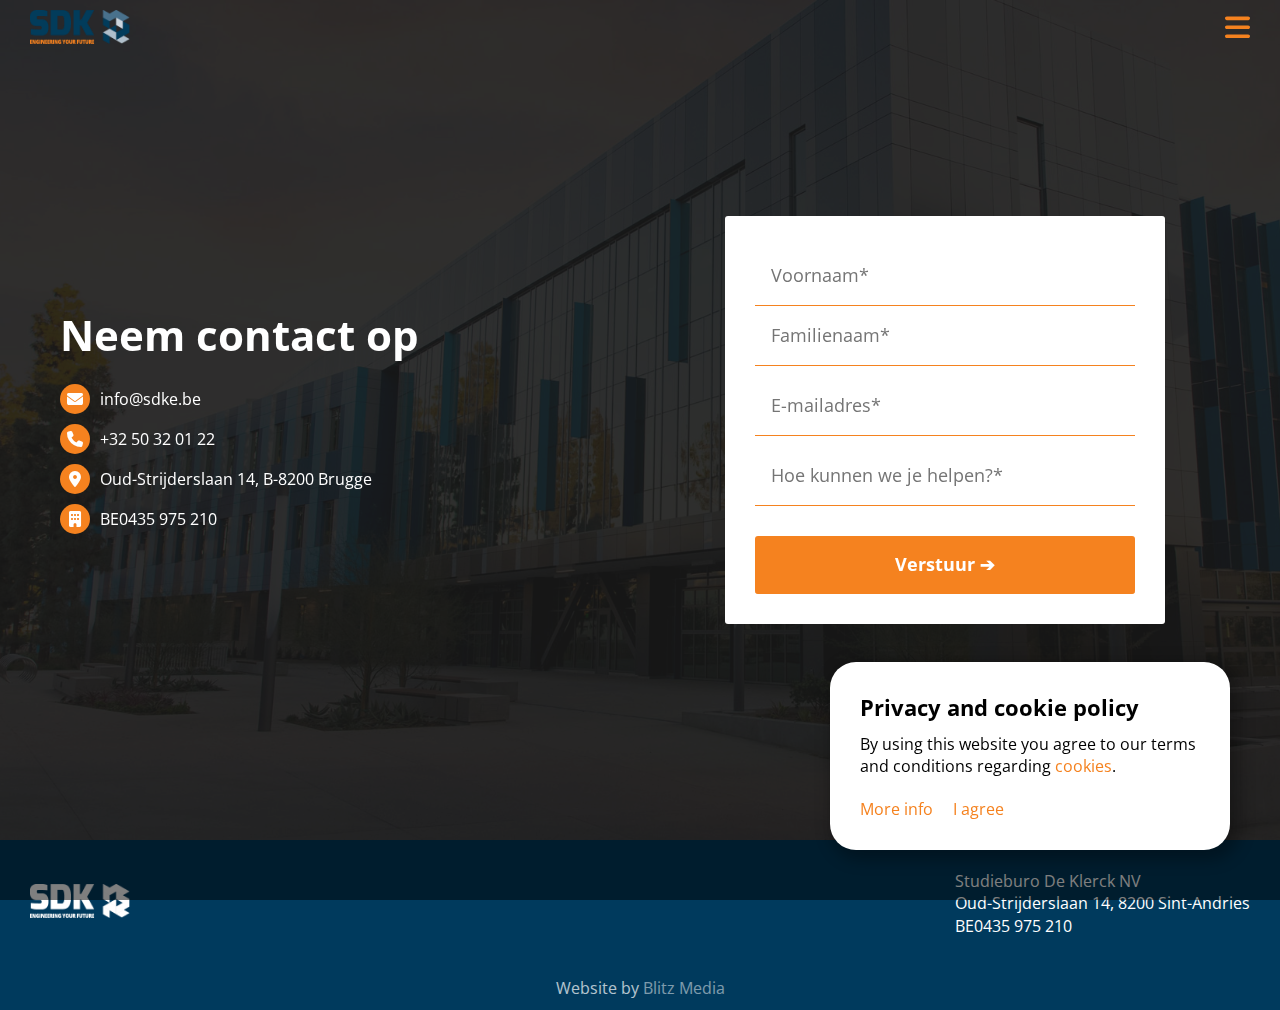
<file: contact/index.html>
<!DOCTYPE html>
<html lang="en">
<head>
    <meta charset="UTF-8">
    <meta name="viewport" content="width=device-width, initial-scale=1.0">
    <title>
        Neem Contact Op | Studieburo De Klerck
    </title>
    <meta name="description" content="Neem contact op met AZ Reno.">

    <link rel="stylesheet" href="/css/global.css">
    <link rel="stylesheet" href="/css/header-footer.css">
    <link rel="stylesheet" href="/contact/css/style.css">

    <link rel="stylesheet" href="https://cdnjs.cloudflare.com/ajax/libs/font-awesome/6.4.0/css/all.min.css"/>

    <link rel="apple-touch-icon" sizes="180x180" href="/assets/favicon/apple-touch-icon.png">
    <link rel="icon" type="image/png" sizes="32x32" href="/assets/favicon/favicon-32x32.png">
    <link rel="icon" type="image/png" sizes="16x16" href="/assets/favicon/favicon-16x16.png">
    <link rel="manifest" href="/assets/favicon/site.webmanifest">
    <link rel="mask-icon" href="/assets/favicon/safari-pinned-tab.svg" color="#5bbad5">
    <meta name="msapplication-TileColor" content="#da532c">
    <meta name="theme-color" content="#ffffff">

    <!-- Google Tag Manager -->
    <script>(function(w,d,s,l,i){w[l]=w[l]||[];w[l].push({'gtm.start':
    new Date().getTime(),event:'gtm.js'});var f=d.getElementsByTagName(s)[0],
    j=d.createElement(s),dl=l!='dataLayer'?'&l='+l:'';j.async=true;j.src=
    'https://www.googletagmanager.com/gtm.js?id='+i+dl;f.parentNode.insertBefore(j,f);
    })(window,document,'script','dataLayer','GTM-PTK56RSK');</script>
    <!-- End Google Tag Manager --> 
</head>
<body>
    <!-- Google Tag Manager (noscript) -->
    <noscript><iframe src="https://www.googletagmanager.com/ns.html?id=GTM-PTK56RSK"
    height="0" width="0" style="display:none;visibility:hidden"></iframe></noscript>
    <!-- End Google Tag Manager (noscript) --> 

<header>
    <div class="section header" id="header">
        <div class="row">
            <div class="container">
                <a class="nav-logo" href="/">
                    <img class="logo" src="/assets/logo/logo.png" alt="Logo">
                </a>

                <nav class="navbar">
                    <a class="nav" href="/">
                        Home
                    </a>
                    <a class="nav" href="/wat-doen-we/">
                        Wat doen we
                    </a>
                    <a class="nav" href="/realisaties/">
                        Realisaties
                    </a>
                    <a class="nav" href="/over/">
                        Over ons
                    </a>
                    <a class="nav" href="/nieuws/">
                        Nieuws
                    </a>
                    <a class="nav" href="/vacatures/">
                        Vacatures
                    </a>
                </nav>
                <div class="button-wrapper">
                    <a class="btn ghost" href="/contact/">
                        Contact
                    </a>
                </div>
            </div>
        </div>

        <div class="topnav-content-sm">
            <div class="header-col">
                <a href="/">
                    <img class="logo" src="/assets/logo/logo.png" alt="Logo">
                </a>
            </div>
            <div class="header-col">
                <a class="icon" id="menu-toggle">
                    <svg xmlns="http://www.w3.org/2000/svg" viewBox="0 0 448 512"><path d="M0 96C0 78.3 14.3 64 32 64H416c17.7 0 32 14.3 32 32s-14.3 32-32 32H32C14.3 128 0 113.7 0 96zM0 256c0-17.7 14.3-32 32-32H416c17.7 0 32 14.3 32 32s-14.3 32-32 32H32c-17.7 0-32-14.3-32-32zM448 416c0 17.7-14.3 32-32 32H32c-17.7 0-32-14.3-32-32s14.3-32 32-32H416c17.7 0 32 14.3 32 32z"/></svg>
                </a>
            </div>
        </div>
        <div class="small-menu-wrapper">
            <div class="small-menu-content">
                <a class="nav" href="/">
                    Home
                </a>
                <a class="nav" href="/wat-doen-we/">
                    Wat doen we
                </a>
                <a class="nav" href="/realisaties/">
                    Realisaties
                </a>
                <a class="nav" href="/over/">
                    Over ons
                </a>
                <a class="nav" href="/nieuws/">
                    Nieuws
                </a>
                <a class="nav" href="/vacatures/">
                    Vacatures
                </a>
            </div>
        </div>
    </div>
</header>

<div class="section banner contact">
    <div class="row animate">
        <div class="col">
            <h1>
                Neem contact op
            </h1>
            <div class="legal">
                <div class="legal-item">
                    <div class="icon">
                        <i class="fa-solid fa-envelope"></i>
                    </div>
                    <a href="mailto:info@sdke.be">info@sdke.be</a>
                </div>
                <div class="legal-item">
                    <div class="icon">
                        <i class="fa-solid fa-phone"></i>
                    </div>
                    <a href="tel:+32 50 32 01 22">+32 50 32 01 22</a>
                </div>
                <div class="legal-item">
                    <div class="icon">
                        <i class="fa-solid fa-location-dot"></i>
                    </div>
                    <p>Oud-Strijderslaan 14, B-8200 Brugge</p>
                </div>
                <div class="legal-item">
                    <div class="icon">
                        <i class="fa-solid fa-building"></i>
                    </div>
                    <p>BE0435 975 210</p>
                </div>
            </div>
        </div>
        <div class="col">
            <div class="form-wrapper">
                <form action="https://formspree.io/f/xnqewaon" method="post" target="_blank" novalidate>
                    <div class="form-row">
                        <input type="text" value="" name="first-name" placeholder="Voornaam*" required>
                        <input type="email" value="" name="company" placeholder="Familienaam*" required>
                    </div>
                    <div class="form-row">
                        <input type="email" value="" name="email" placeholder="E-mailadres*" required>
                    </div>
                    <div class="form-row">
                        <input type="text" value="" name="message" placeholder="Hoe kunnen we je helpen?*">
                    </div>
                    <input type="submit" value="Verstuur ➔" name="subscribe" class="btn">
                </form>
            </div>
        </div>
    </div>
    <div class="overlay"></div>
</div>

<footer>
    <div class="section footer" id="footer">
        <div class="row">
            <a href="/">
                <img class="logo" src="/assets/logo/logo-white.png" alt="Logo">
            </a>
            <div class="footer-container">
                <p class="legal">
                    Studieburo De Klerck NV
                    <br>
                    Oud-Strijderslaan 14, 8200 Sint-Andries
                    <br>
                    BE0435 975 210
                </p>
            </div>
        </div>
        <div class="made-by">
            <p>
                Website by <a href="https://blitz-media.io" target="_blank">Blitz Media</a>
            </p>
        </div>
    </div>
</footer>

<div class="cookie-banner-wrapper">
    <div class="cookie-banner-content">
        <h4>
            Privacy and cookie policy
        </h4>
        <p>
            By using this website you agree to our terms and conditions regarding <a href="/legal/cookie-policy/">cookies</a>.
        </p>
        <div class="cookies-buttons">
            <a id="more-info" href="/legal/cookie-policy/">
                More info
            </a>
            <a id="accept-cookies">
                I agree
            </a>
        </div>
    </div>
</div>

<div id="overlay"></div>

    <script src="https://code.jquery.com/jquery-3.7.0.min.js"></script>
    <script src="/js/global.js"></script>
</body>
</html>
</file>
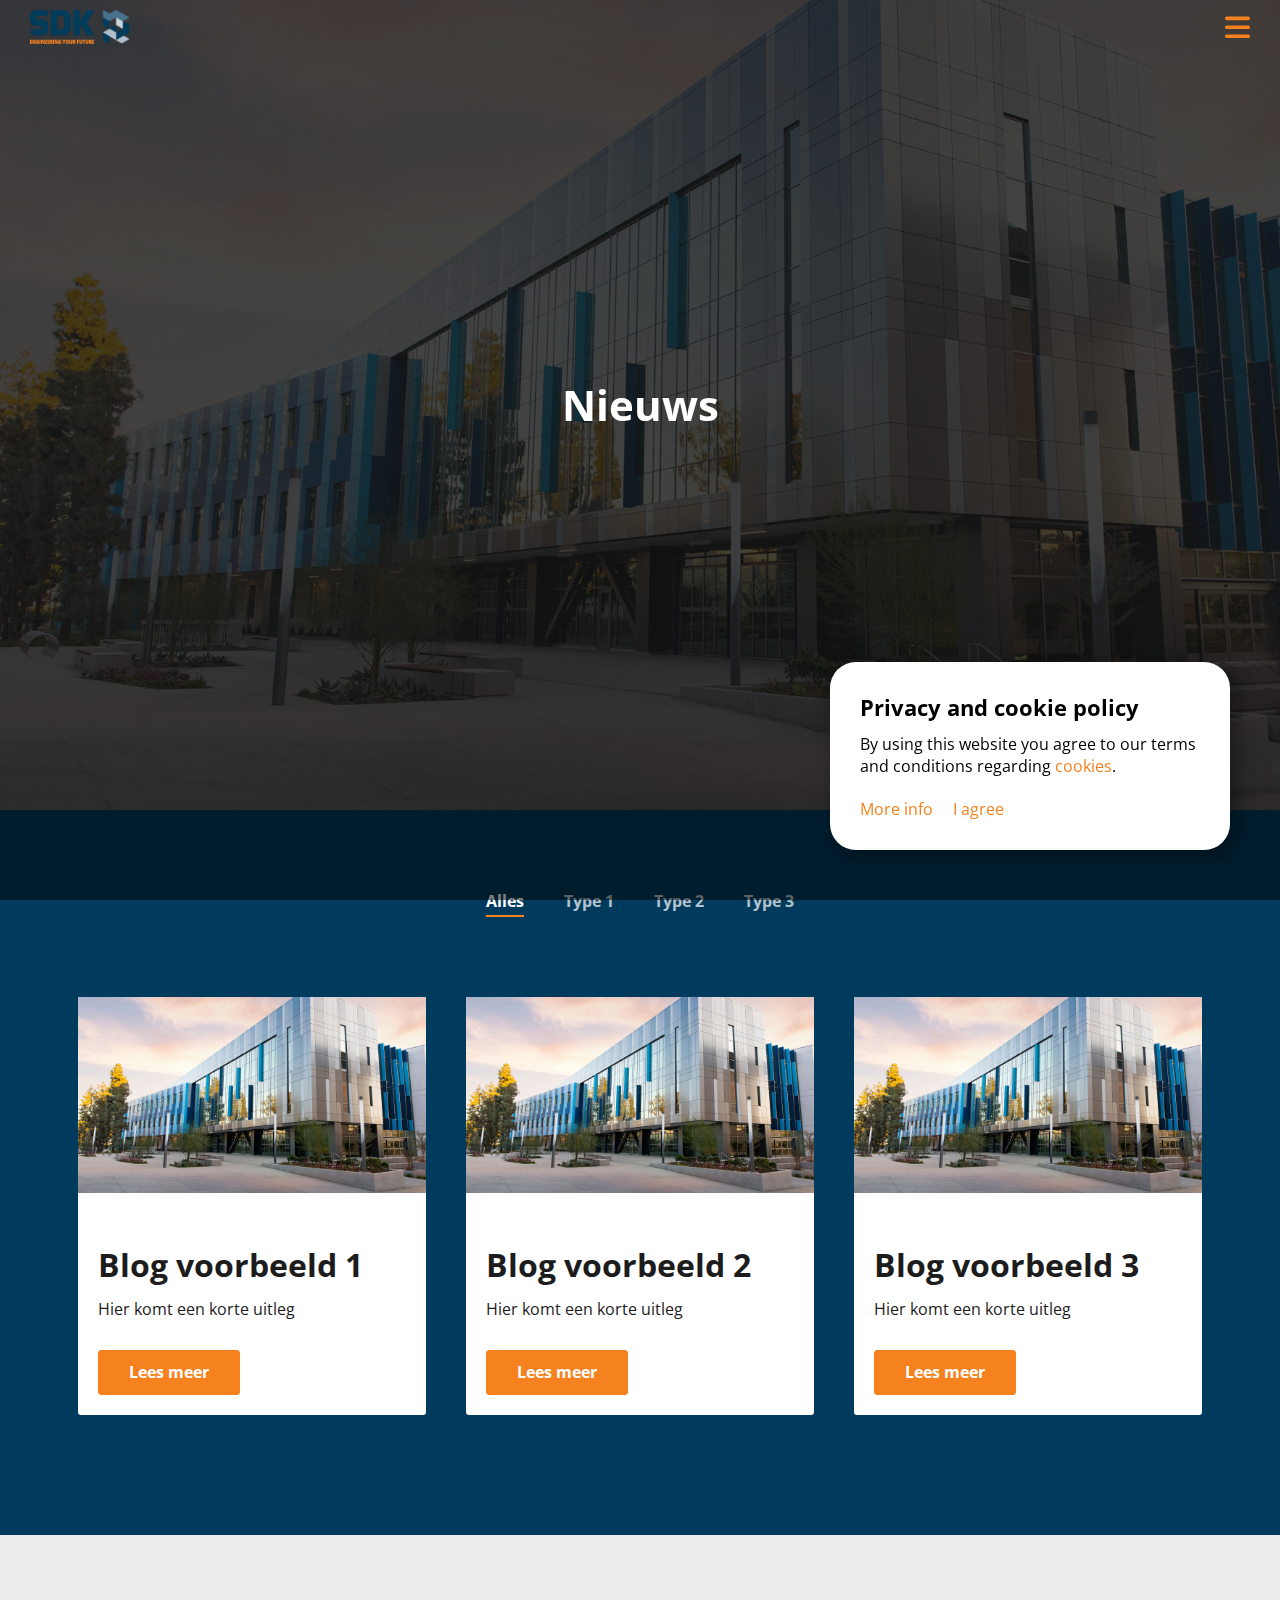
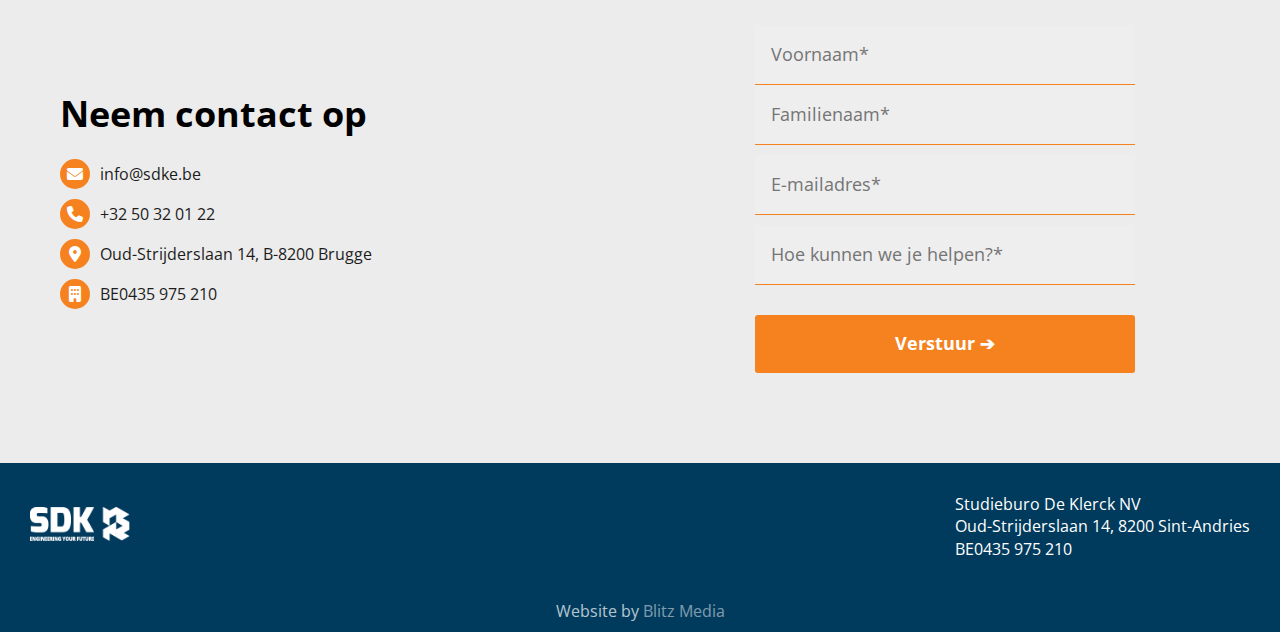
<file: nieuws/index.html>
<!DOCTYPE html>
<html lang="en">
<head>
    <meta charset="UTF-8">
    <meta name="viewport" content="width=device-width, initial-scale=1.0">
    <title>
        Nieuws | Studieburo De Klerck
    </title>
    <meta name="description" content="">

    <link rel="stylesheet" href="/css/global.css">
    <link rel="stylesheet" href="/css/header-footer.css">
    <link rel="stylesheet" href="/home/css/style.css">
    <link rel="stylesheet" href="/nieuws/css/style.css">

    <link rel="stylesheet" href="https://cdnjs.cloudflare.com/ajax/libs/font-awesome/6.4.0/css/all.min.css"/>

    <link rel="apple-touch-icon" sizes="180x180" href="/assets/favicon/apple-touch-icon.png">
    <link rel="icon" type="image/png" sizes="32x32" href="/assets/favicon/favicon-32x32.png">
    <link rel="icon" type="image/png" sizes="16x16" href="/assets/favicon/favicon-16x16.png">
    <link rel="manifest" href="/assets/favicon/site.webmanifest">
    <link rel="mask-icon" href="/assets/favicon/safari-pinned-tab.svg" color="#5bbad5">
    <meta name="msapplication-TileColor" content="#da532c">
    <meta name="theme-color" content="#ffffff">

    <!-- Google Tag Manager -->
    <script>(function(w,d,s,l,i){w[l]=w[l]||[];w[l].push({'gtm.start':
    new Date().getTime(),event:'gtm.js'});var f=d.getElementsByTagName(s)[0],
    j=d.createElement(s),dl=l!='dataLayer'?'&l='+l:'';j.async=true;j.src=
    'https://www.googletagmanager.com/gtm.js?id='+i+dl;f.parentNode.insertBefore(j,f);
    })(window,document,'script','dataLayer','GTM-PTK56RSK');</script>
    <!-- End Google Tag Manager -->
</head>
<body>
    <!-- Google Tag Manager (noscript) -->
    <noscript><iframe src="https://www.googletagmanager.com/ns.html?id=GTM-PTK56RSK"
    height="0" width="0" style="display:none;visibility:hidden"></iframe></noscript>
    <!-- End Google Tag Manager (noscript) -->

<header>
    <div class="section header" id="header">
        <div class="row">
            <div class="container">
                <a class="nav-logo" href="/">
                    <img class="logo" src="/assets/logo/logo.png" alt="Logo">
                </a>

                <nav class="navbar">
                    <a class="nav" href="/">
                        Home
                    </a>
                    <a class="nav" href="/wat-doen-we/">
                        Wat doen we
                    </a>
                    <a class="nav" href="/realisaties/">
                        Realisaties
                    </a>
                    <a class="nav" href="/over/">
                        Over ons
                    </a>
                    <a class="nav" href="/nieuws/">
                        Nieuws
                    </a>
                    <a class="nav" href="/vacatures/">
                        Vacatures
                    </a>
                </nav>
                <div class="button-wrapper">
                    <a class="btn ghost" href="/contact/">
                        Contact
                    </a>
                </div>
            </div>
        </div>

        <div class="topnav-content-sm">
            <div class="header-col">
                <a href="/">
                    <img class="logo" src="/assets/logo/logo.png" alt="Logo">
                </a>
            </div>
            <div class="header-col">
                <a class="icon" id="menu-toggle">
                    <svg xmlns="http://www.w3.org/2000/svg" viewBox="0 0 448 512"><path d="M0 96C0 78.3 14.3 64 32 64H416c17.7 0 32 14.3 32 32s-14.3 32-32 32H32C14.3 128 0 113.7 0 96zM0 256c0-17.7 14.3-32 32-32H416c17.7 0 32 14.3 32 32s-14.3 32-32 32H32c-17.7 0-32-14.3-32-32zM448 416c0 17.7-14.3 32-32 32H32c-17.7 0-32-14.3-32-32s14.3-32 32-32H416c17.7 0 32 14.3 32 32z"/></svg>
                </a>
            </div>
        </div>
        <div class="small-menu-wrapper">
            <div class="small-menu-content">
                <a class="nav" href="/">
                    Home
                </a>
                <a class="nav" href="/wat-doen-we/">
                    Wat doen we
                </a>
                <a class="nav" href="/realisaties/">
                    Realisaties
                </a>
                <a class="nav" href="/over/">
                    Over ons
                </a>
                <a class="nav" href="/nieuws/">
                    Nieuws
                </a>
                <a class="nav" href="/vacatures/">
                    Vacatures
                </a>
            </div>
        </div>
    </div>
</header>
    
<div class="section banner">
    <div class="row flex-col center animate">
        <h1>
            Nieuws
        </h1>
    </div>
    <div class="overlay"></div>
</div>

<div class="section news blue" id="news">
    <div class="row animate flex-col center">
        <div class="wrapper filters-wrapper">
            <a class="filter-btn active" id="all">
                Alles
            </a>
            <a class="filter-btn" id="type-1">
                Type 1
            </a>
            <a class="filter-btn" id="type-2">
                Type 2
            </a>
            <a class="filter-btn" id="type-3">
                Type 3
            </a>
        </div>
        <div class="wrapper news-wrapper" id="news-wrapper">

        </div>
    </div>
</div>

<div class="section contact grey" id="contact">
    <div class="row animate">
        <div class="col">
            <h2>
                Neem contact op
            </h2>
            <div class="legal">
                <div class="legal-item">
                    <div class="icon">
                        <i class="fa-solid fa-envelope"></i>
                    </div>
                    <a href="mailto:info@sdke.be">info@sdke.be</a>
                </div>
                <div class="legal-item">
                    <div class="icon">
                        <i class="fa-solid fa-phone"></i>
                    </div>
                    <a href="tel:+32 50 32 01 22">+32 50 32 01 22</a>
                </div>
                <div class="legal-item">
                    <div class="icon">
                        <i class="fa-solid fa-location-dot"></i>
                    </div>
                    <p>Oud-Strijderslaan 14, B-8200 Brugge</p>
                </div>
                <div class="legal-item">
                    <div class="icon">
                        <i class="fa-solid fa-building"></i>
                    </div>
                    <p>BE0435 975 210</p>
                </div>
            </div>
        </div>
        <div class="col">
            <div class="form-wrapper">
                <form action="https://formspree.io/f/xnqewaon" method="post" target="_blank" novalidate>
                    <div class="form-row">
                        <input type="text" value="" name="first-name" placeholder="Voornaam*" required>
                        <input type="email" value="" name="company" placeholder="Familienaam*" required>
                    </div>
                    <div class="form-row">
                        <input type="email" value="" name="email" placeholder="E-mailadres*" required>
                    </div>
                    <div class="form-row">
                        <input type="text" value="" name="message" placeholder="Hoe kunnen we je helpen?*">
                    </div>
                    <input type="submit" value="Verstuur ➔" name="subscribe" class="btn">
                </form>
            </div>
        </div>
    </div>
</div>

<footer>
    <div class="section footer" id="footer">
        <div class="row">
            <a href="/">
                <img class="logo" src="/assets/logo/logo-white.png" alt="Logo">
            </a>
            <div class="footer-container">
                <p class="legal">
                    Studieburo De Klerck NV
                    <br>
                    Oud-Strijderslaan 14, 8200 Sint-Andries
                    <br>
                    BE0435 975 210
                </p>
            </div>
        </div>
        <div class="made-by">
            <p>
                Website by <a href="https://blitz-media.io" target="_blank">Blitz Media</a>
            </p>
        </div>
    </div>
</footer>

<div class="cookie-banner-wrapper">
    <div class="cookie-banner-content">
        <h4>
            Privacy and cookie policy
        </h4>
        <p>
            By using this website you agree to our terms and conditions regarding <a href="/legal/cookie-policy/">cookies</a>.
        </p>
        <div class="cookies-buttons">
            <a id="more-info" href="/legal/cookie-policy/">
                More info
            </a>
            <a id="accept-cookies">
                I agree
            </a>
        </div>
    </div>
</div>

<div id="overlay"></div>

    <script src="https://code.jquery.com/jquery-3.7.0.min.js"></script>
    <script src="/js/global.js"></script>
    <script src="/nieuws/js/script.js"></script>
</body>
</html>
</file>
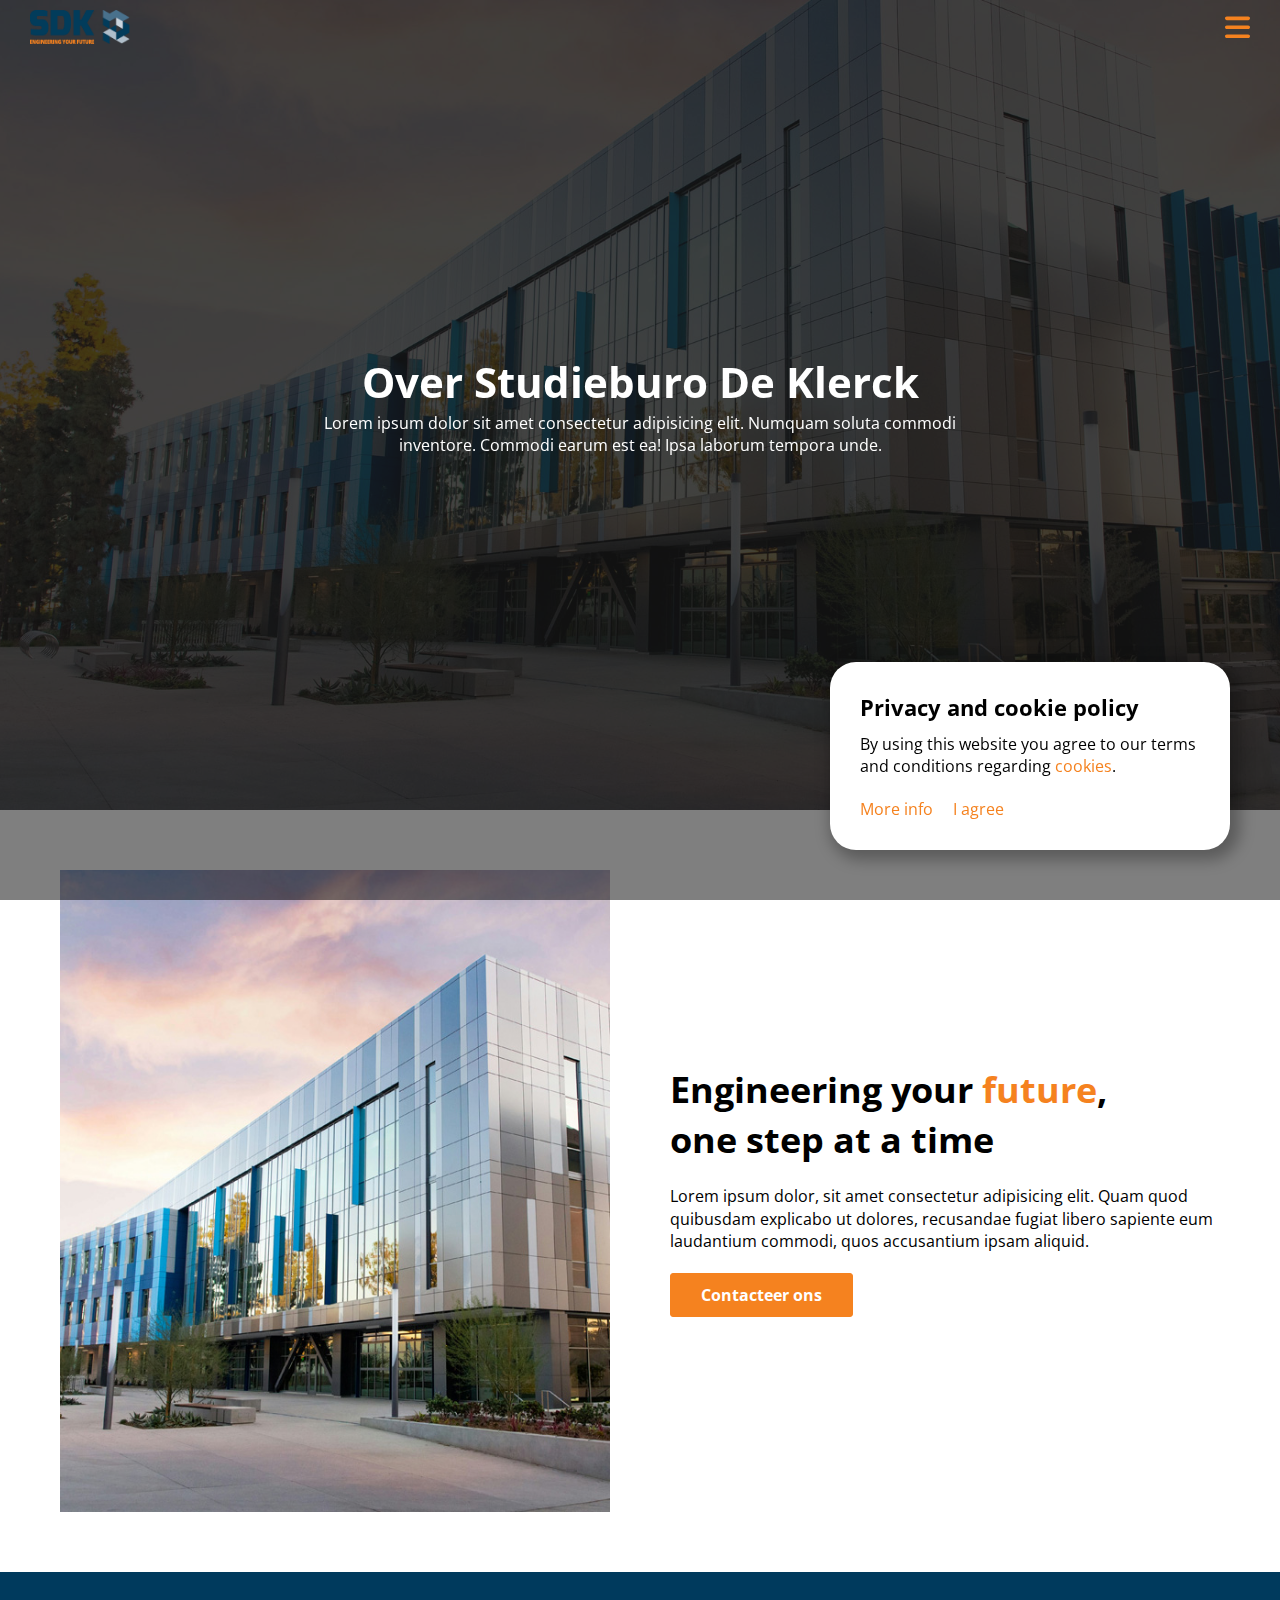
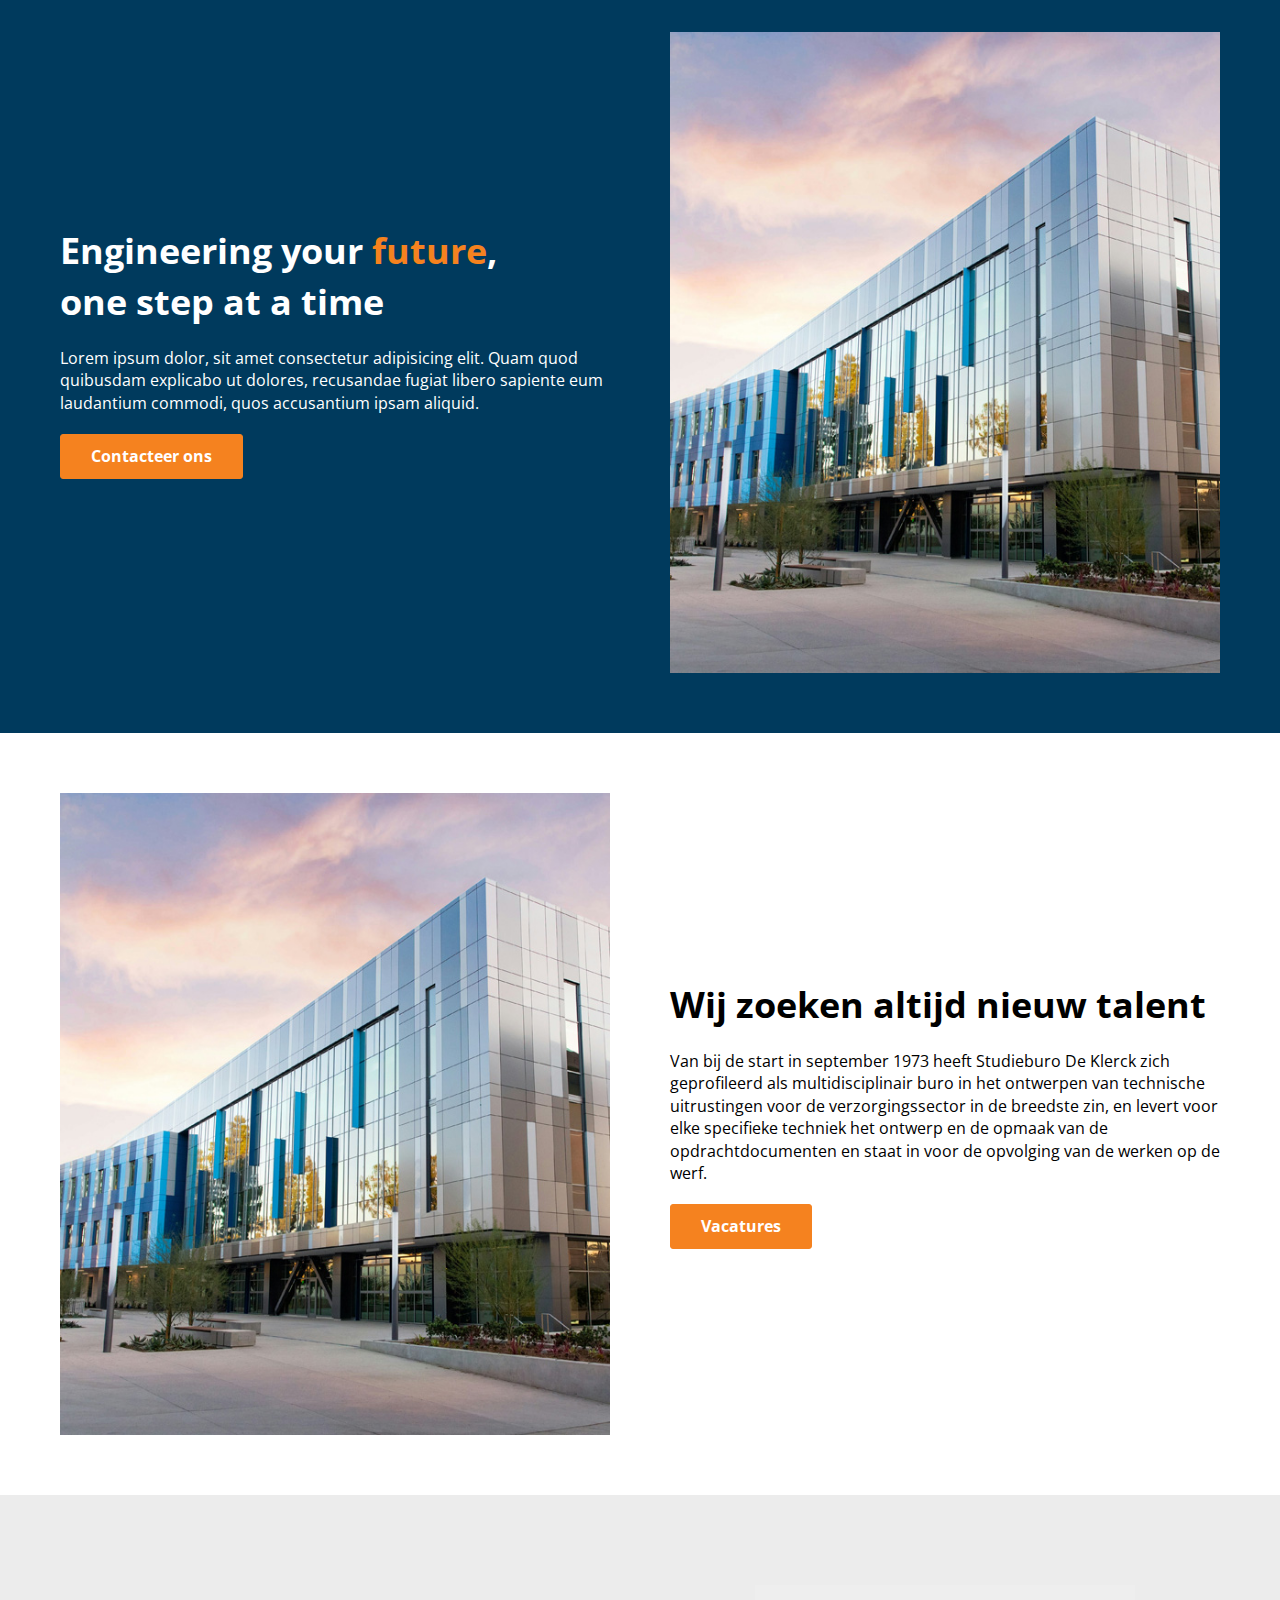
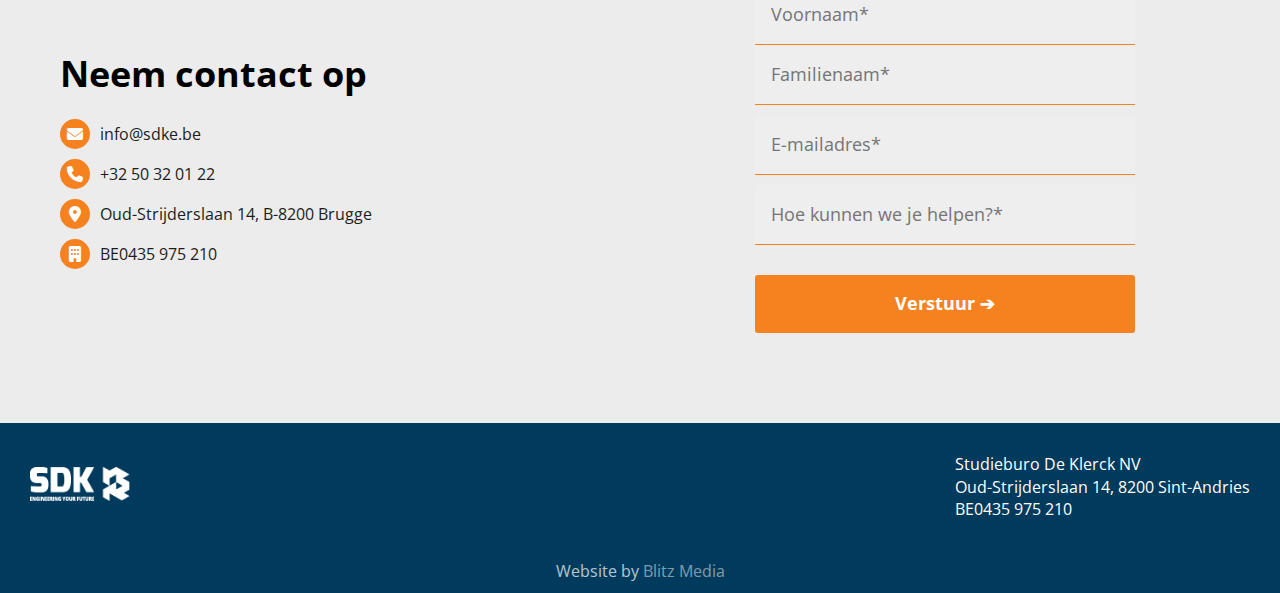
<file: over/index.html>
<!DOCTYPE html>
<html lang="en">
<head>
    <meta charset="UTF-8">
    <meta name="viewport" content="width=device-width, initial-scale=1.0">
    <title>
        Over Ons | Studieburo De Klerck
    </title>
    <meta name="description" content="">

    <link rel="stylesheet" href="/css/global.css">
    <link rel="stylesheet" href="/css/header-footer.css">
    <link rel="stylesheet" href="/home/css/style.css">

    <link rel="stylesheet" href="https://cdnjs.cloudflare.com/ajax/libs/font-awesome/6.4.0/css/all.min.css"/>

    <link rel="apple-touch-icon" sizes="180x180" href="/assets/favicon/apple-touch-icon.png">
    <link rel="icon" type="image/png" sizes="32x32" href="/assets/favicon/favicon-32x32.png">
    <link rel="icon" type="image/png" sizes="16x16" href="/assets/favicon/favicon-16x16.png">
    <link rel="manifest" href="/assets/favicon/site.webmanifest">
    <link rel="mask-icon" href="/assets/favicon/safari-pinned-tab.svg" color="#5bbad5">
    <meta name="msapplication-TileColor" content="#da532c">
    <meta name="theme-color" content="#ffffff">

    <!-- Google Tag Manager -->
    <script>(function(w,d,s,l,i){w[l]=w[l]||[];w[l].push({'gtm.start':
    new Date().getTime(),event:'gtm.js'});var f=d.getElementsByTagName(s)[0],
    j=d.createElement(s),dl=l!='dataLayer'?'&l='+l:'';j.async=true;j.src=
    'https://www.googletagmanager.com/gtm.js?id='+i+dl;f.parentNode.insertBefore(j,f);
    })(window,document,'script','dataLayer','GTM-PTK56RSK');</script>
    <!-- End Google Tag Manager -->
</head>
<body>
    <!-- Google Tag Manager (noscript) -->
    <noscript><iframe src="https://www.googletagmanager.com/ns.html?id=GTM-PTK56RSK"
    height="0" width="0" style="display:none;visibility:hidden"></iframe></noscript>
    <!-- End Google Tag Manager (noscript) -->

<header>
    <div class="section header" id="header">
        <div class="row">
            <div class="container">
                <a class="nav-logo" href="/">
                    <img class="logo" src="/assets/logo/logo.png" alt="Logo">
                </a>

                <nav class="navbar">
                    <a class="nav" href="/">
                        Home
                    </a>
                    <a class="nav" href="/wat-doen-we/">
                        Wat doen we
                    </a>
                    <a class="nav" href="/realisaties/">
                        Realisaties
                    </a>
                    <a class="nav" href="/over/">
                        Over ons
                    </a>
                    <a class="nav" href="/nieuws/">
                        Nieuws
                    </a>
                    <a class="nav" href="/vacatures/">
                        Vacatures
                    </a>
                </nav>
                <div class="button-wrapper">
                    <a class="btn ghost" href="/contact/">
                        Contact
                    </a>
                </div>
            </div>
        </div>

        <div class="topnav-content-sm">
            <div class="header-col">
                <a href="/">
                    <img class="logo" src="/assets/logo/logo.png" alt="Logo">
                </a>
            </div>
            <div class="header-col">
                <a class="icon" id="menu-toggle">
                    <svg xmlns="http://www.w3.org/2000/svg" viewBox="0 0 448 512"><path d="M0 96C0 78.3 14.3 64 32 64H416c17.7 0 32 14.3 32 32s-14.3 32-32 32H32C14.3 128 0 113.7 0 96zM0 256c0-17.7 14.3-32 32-32H416c17.7 0 32 14.3 32 32s-14.3 32-32 32H32c-17.7 0-32-14.3-32-32zM448 416c0 17.7-14.3 32-32 32H32c-17.7 0-32-14.3-32-32s14.3-32 32-32H416c17.7 0 32 14.3 32 32z"/></svg>
                </a>
            </div>
        </div>
        <div class="small-menu-wrapper">
            <div class="small-menu-content">
                <a class="nav" href="/">
                    Home
                </a>
                <a class="nav" href="/wat-doen-we/">
                    Wat doen we
                </a>
                <a class="nav" href="/realisaties/">
                    Realisaties
                </a>
                <a class="nav" href="/over/">
                    Over ons
                </a>
                <a class="nav" href="/nieuws/">
                    Nieuws
                </a>
                <a class="nav" href="/vacatures/">
                    Vacatures
                </a>
            </div>
        </div>
    </div>
</header>
    
<div class="section banner">
    <div class="row flex-col center animate">
        <h1>
            Over Studieburo De Klerck
        </h1>
        <p>
            Lorem ipsum dolor sit amet consectetur adipisicing elit. Numquam soluta commodi inventore. Commodi earum est ea! Ipsa laborum tempora unde.
        </p>
    </div>
    <div class="overlay"></div>
</div>

<div class="section">
    <div class="row animate">
        <div class="col">
            <img src="/home/img/image1.jpg" alt="">
        </div>
        <div class="col">
            <h2>
                Engineering your <span class="primary">future</span>,
                <br>
                one step at a time
            </h2>
            <p>
                Lorem ipsum dolor, sit amet consectetur adipisicing elit. Quam quod quibusdam explicabo ut dolores, recusandae fugiat libero sapiente eum laudantium commodi, quos accusantium ipsam aliquid.
            </p>
            <a href="" class="btn">
                Contacteer ons
            </a>
        </div>
    </div>
</div>

<div class="section blue">
    <div class="row animate">
        <div class="col">
            <h2>
                Engineering your <span class="primary">future</span>,
                <br>
                one step at a time
            </h2>
            <p>
                Lorem ipsum dolor, sit amet consectetur adipisicing elit. Quam quod quibusdam explicabo ut dolores, recusandae fugiat libero sapiente eum laudantium commodi, quos accusantium ipsam aliquid.
            </p>
            <a href="" class="btn">
                Contacteer ons
            </a>
        </div>
        <div class="col">
            <img src="/home/img/image1.jpg" alt="">
        </div>
    </div>
</div>

<div class="section">
    <div class="row animate">
        <div class="col">
            <img src="/home/img/image1.jpg" alt="">
        </div>
        <div class="col">
            <h2>
                Wij zoeken altijd nieuw talent
            </h2>
            <p>
                Van bij de start in september 1973 heeft Studieburo De Klerck zich geprofileerd als multidisciplinair buro in het ontwerpen van technische uitrustingen voor de verzorgingssector in de breedste zin, en levert voor elke specifieke techniek het ontwerp en de opmaak van de opdrachtdocumenten en staat in voor de opvolging van de werken op de werf.
            </p>
            <a href="" class="btn">
                Vacatures
            </a>
        </div>
    </div>
</div>

<div class="section contact grey" id="contact">
    <div class="row animate">
        <div class="col">
            <h2>
                Neem contact op
            </h2>
            <div class="legal">
                <div class="legal-item">
                    <div class="icon">
                        <i class="fa-solid fa-envelope"></i>
                    </div>
                    <a href="mailto:info@sdke.be">info@sdke.be</a>
                </div>
                <div class="legal-item">
                    <div class="icon">
                        <i class="fa-solid fa-phone"></i>
                    </div>
                    <a href="tel:+32 50 32 01 22">+32 50 32 01 22</a>
                </div>
                <div class="legal-item">
                    <div class="icon">
                        <i class="fa-solid fa-location-dot"></i>
                    </div>
                    <p>Oud-Strijderslaan 14, B-8200 Brugge</p>
                </div>
                <div class="legal-item">
                    <div class="icon">
                        <i class="fa-solid fa-building"></i>
                    </div>
                    <p>BE0435 975 210</p>
                </div>
            </div>
        </div>
        <div class="col">
            <div class="form-wrapper">
                <form action="https://formspree.io/f/xnqewaon" method="post" target="_blank" novalidate>
                    <div class="form-row">
                        <input type="text" value="" name="first-name" placeholder="Voornaam*" required>
                        <input type="email" value="" name="company" placeholder="Familienaam*" required>
                    </div>
                    <div class="form-row">
                        <input type="email" value="" name="email" placeholder="E-mailadres*" required>
                    </div>
                    <div class="form-row">
                        <input type="text" value="" name="message" placeholder="Hoe kunnen we je helpen?*">
                    </div>
                    <input type="submit" value="Verstuur ➔" name="subscribe" class="btn">
                </form>
            </div>
        </div>
    </div>
</div>

<footer>
    <div class="section footer" id="footer">
        <div class="row">
            <a href="/">
                <img class="logo" src="/assets/logo/logo-white.png" alt="Logo">
            </a>
            <div class="footer-container">
                <p class="legal">
                    Studieburo De Klerck NV
                    <br>
                    Oud-Strijderslaan 14, 8200 Sint-Andries
                    <br>
                    BE0435 975 210
                </p>
            </div>
        </div>
        <div class="made-by">
            <p>
                Website by <a href="https://blitz-media.io" target="_blank">Blitz Media</a>
            </p>
        </div>
    </div>
</footer>

<div class="cookie-banner-wrapper">
    <div class="cookie-banner-content">
        <h4>
            Privacy and cookie policy
        </h4>
        <p>
            By using this website you agree to our terms and conditions regarding <a href="/legal/cookie-policy/">cookies</a>.
        </p>
        <div class="cookies-buttons">
            <a id="more-info" href="/legal/cookie-policy/">
                More info
            </a>
            <a id="accept-cookies">
                I agree
            </a>
        </div>
    </div>
</div>

<div id="overlay"></div>

    <script src="https://code.jquery.com/jquery-3.7.0.min.js"></script>
    <script src="/js/global.js"></script>
</body>
</html>
</file>
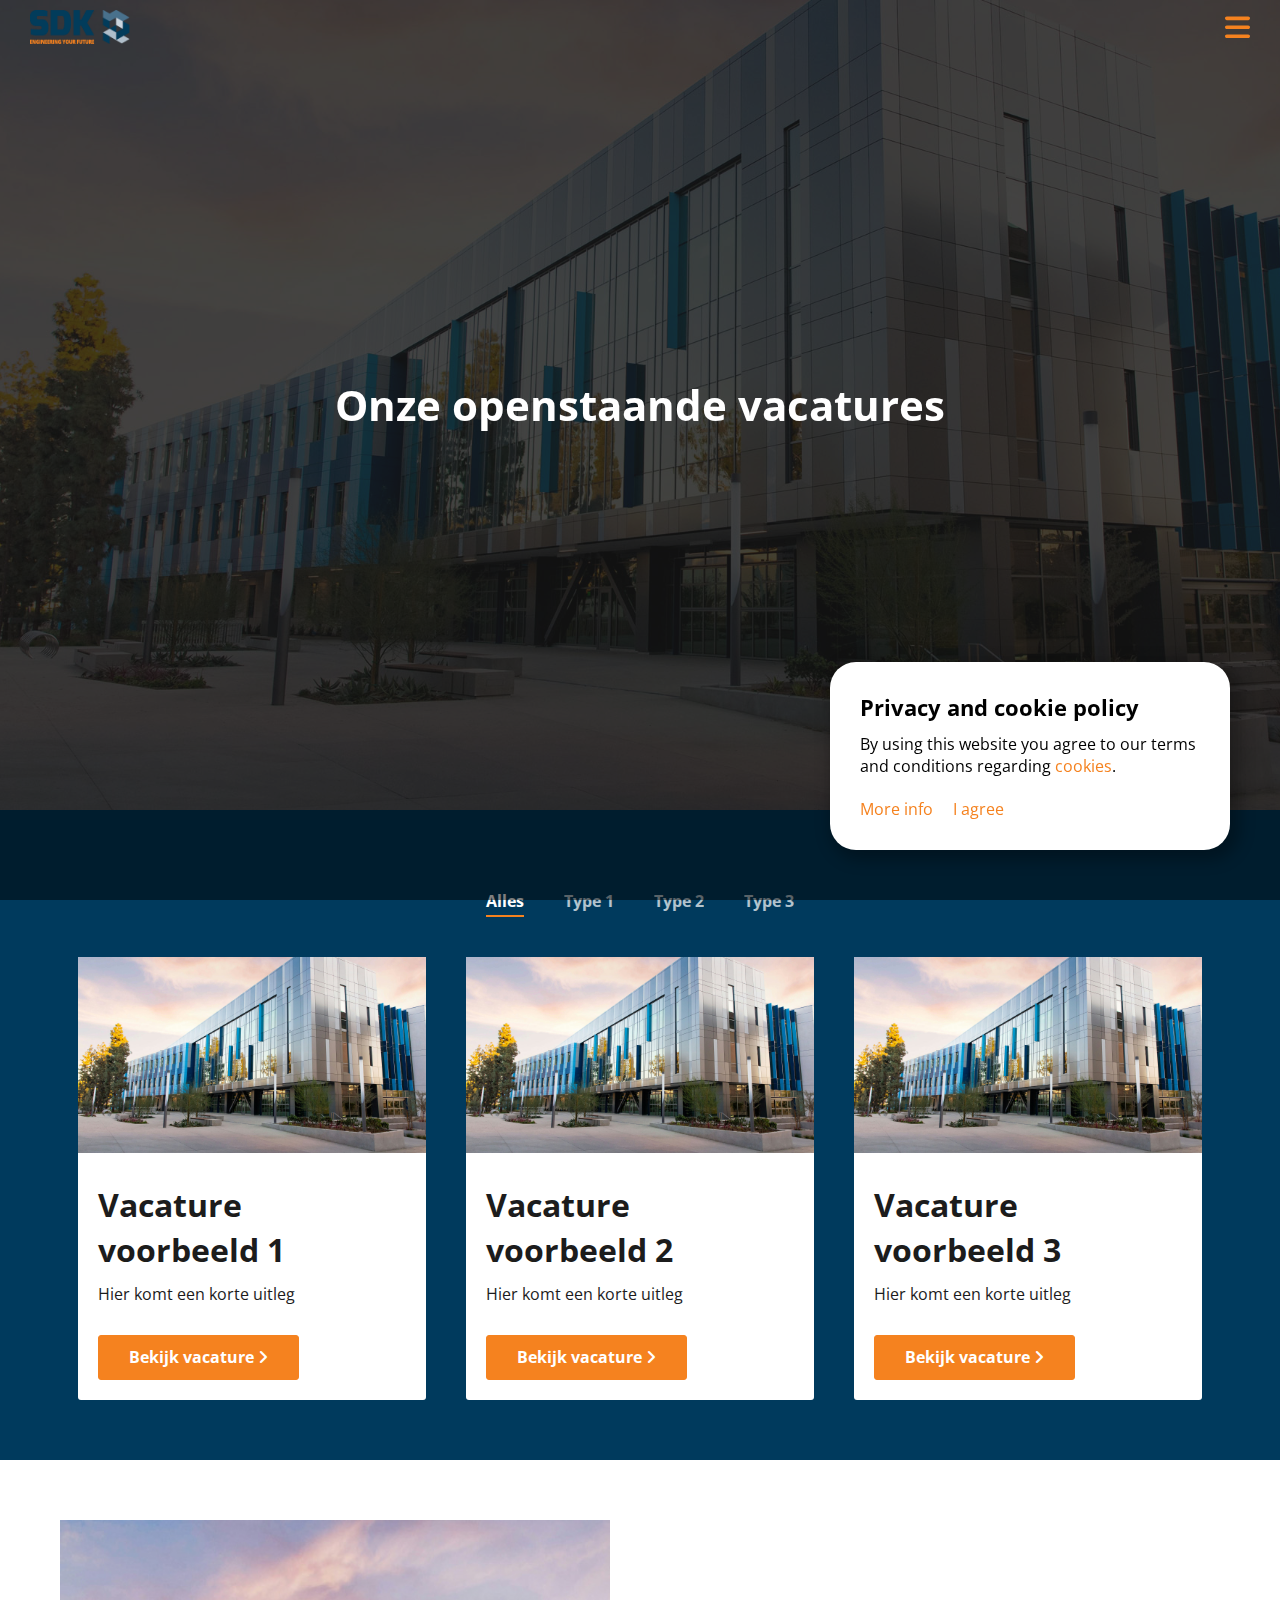
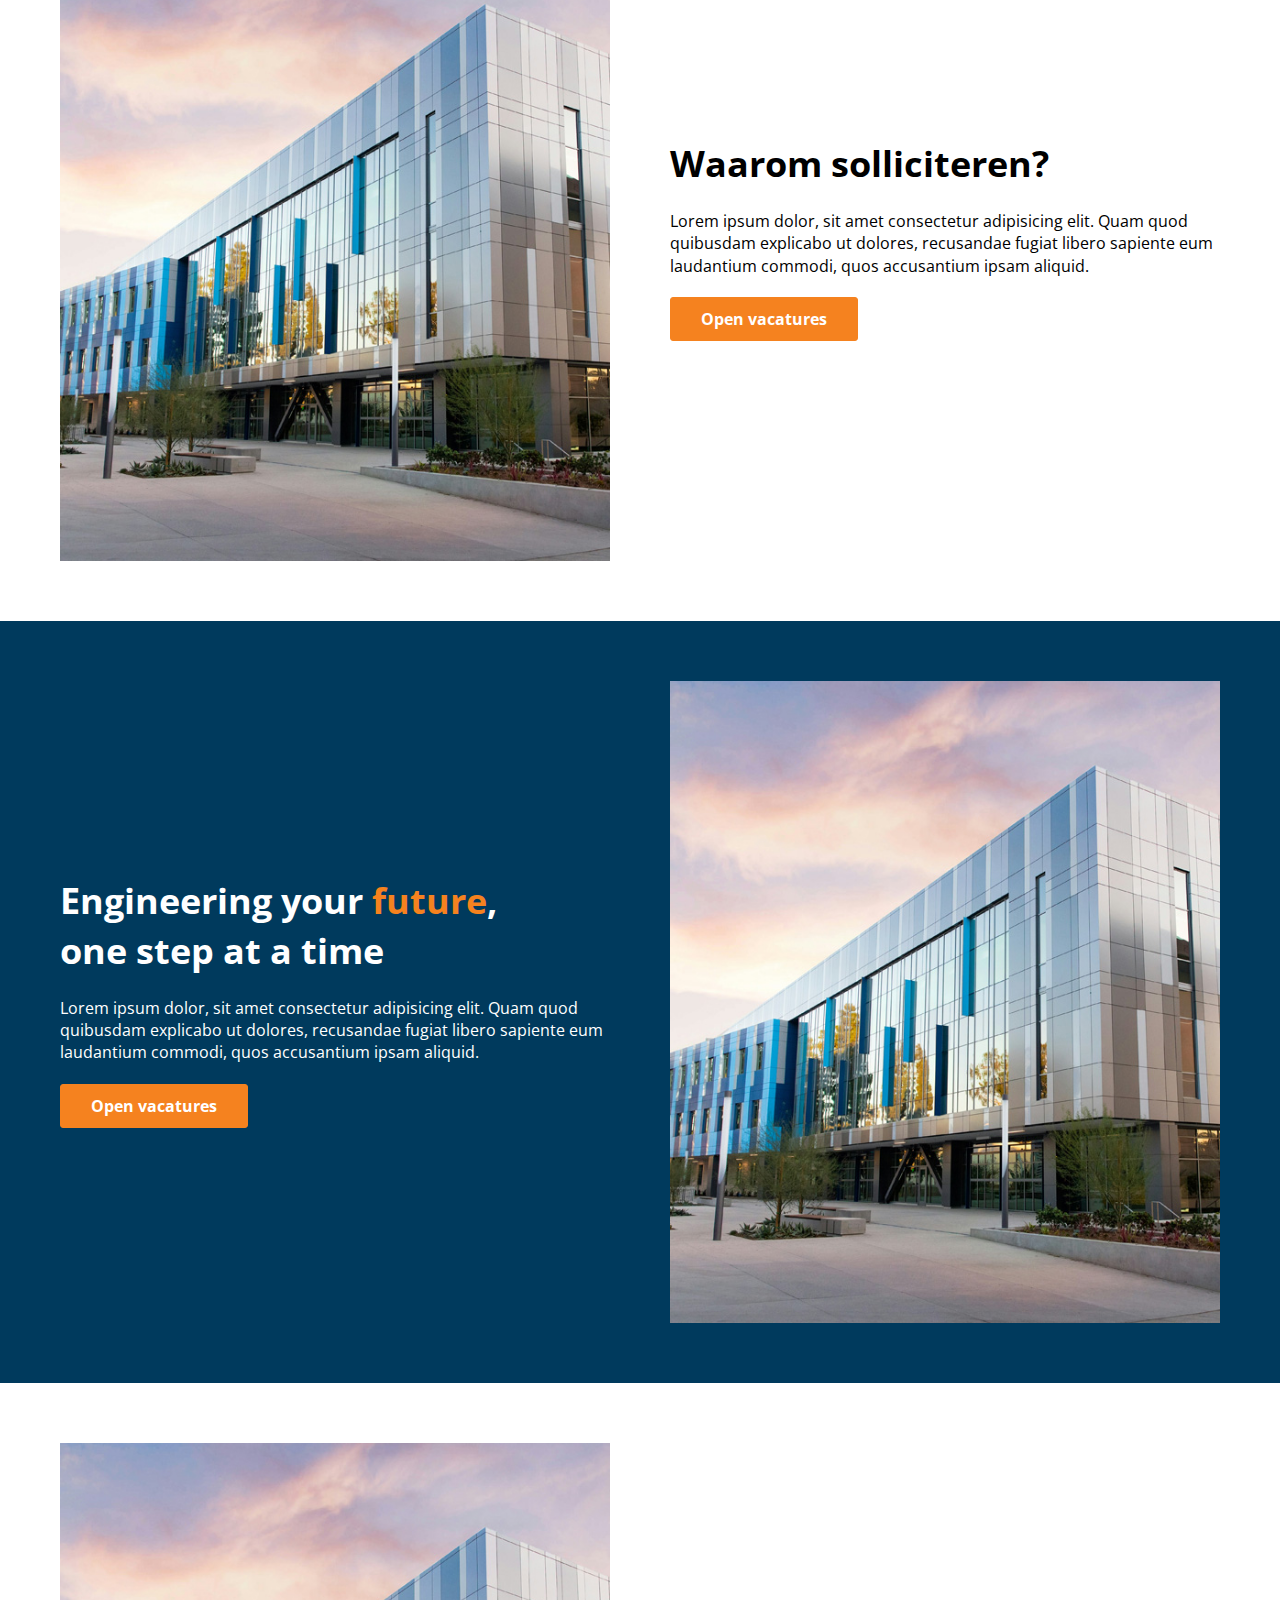
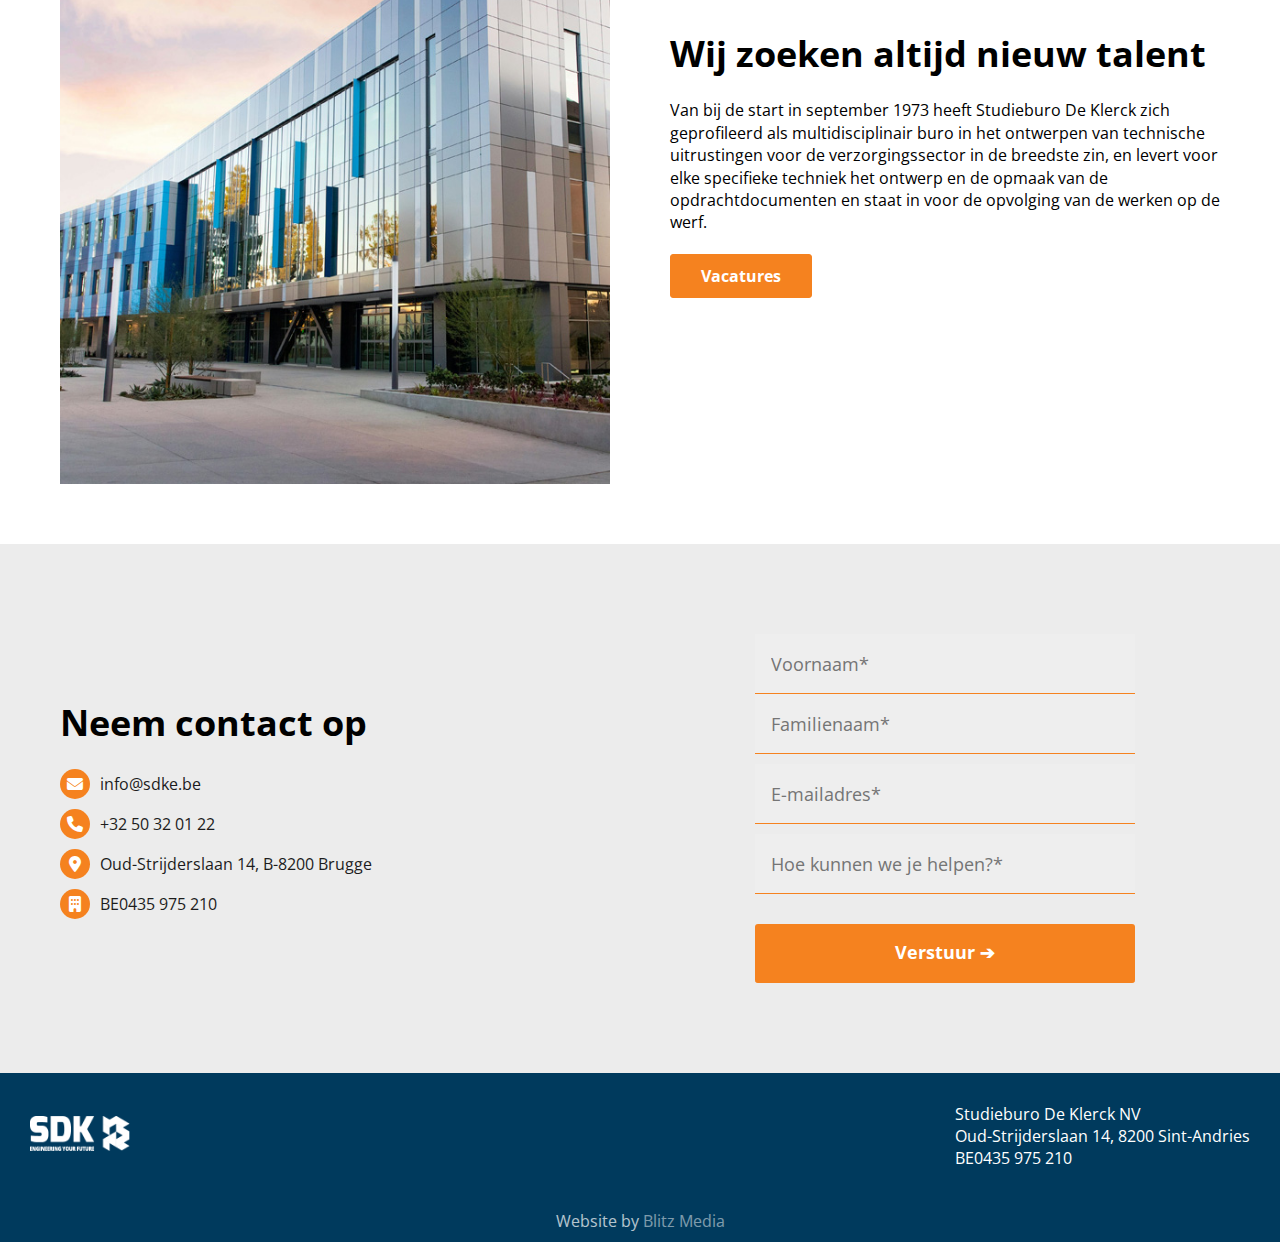
<file: vacatures/index.html>
<!DOCTYPE html>
<html lang="en">
<head>
    <meta charset="UTF-8">
    <meta name="viewport" content="width=device-width, initial-scale=1.0">
    <title>
        Onze Vacatures | Studieburo De Klerck
    </title>
    <meta name="description" content="">

    <link rel="stylesheet" href="/css/global.css">
    <link rel="stylesheet" href="/css/header-footer.css">
    <link rel="stylesheet" href="/home/css/style.css">
    <link rel="stylesheet" href="/vacatures/css/style.css">

    <link rel="stylesheet" href="https://cdnjs.cloudflare.com/ajax/libs/font-awesome/6.4.0/css/all.min.css"/>

    <link rel="apple-touch-icon" sizes="180x180" href="/assets/favicon/apple-touch-icon.png">
    <link rel="icon" type="image/png" sizes="32x32" href="/assets/favicon/favicon-32x32.png">
    <link rel="icon" type="image/png" sizes="16x16" href="/assets/favicon/favicon-16x16.png">
    <link rel="manifest" href="/assets/favicon/site.webmanifest">
    <link rel="mask-icon" href="/assets/favicon/safari-pinned-tab.svg" color="#5bbad5">
    <meta name="msapplication-TileColor" content="#da532c">
    <meta name="theme-color" content="#ffffff">

    <!-- Google Tag Manager -->
    <script>(function(w,d,s,l,i){w[l]=w[l]||[];w[l].push({'gtm.start':
    new Date().getTime(),event:'gtm.js'});var f=d.getElementsByTagName(s)[0],
    j=d.createElement(s),dl=l!='dataLayer'?'&l='+l:'';j.async=true;j.src=
    'https://www.googletagmanager.com/gtm.js?id='+i+dl;f.parentNode.insertBefore(j,f);
    })(window,document,'script','dataLayer','GTM-PTK56RSK');</script>
    <!-- End Google Tag Manager -->
</head>
<body>
    <!-- Google Tag Manager (noscript) -->
    <noscript><iframe src="https://www.googletagmanager.com/ns.html?id=GTM-PTK56RSK"
    height="0" width="0" style="display:none;visibility:hidden"></iframe></noscript>
    <!-- End Google Tag Manager (noscript) -->

<header>
    <div class="section header" id="header">
        <div class="row">
            <div class="container">
                <a class="nav-logo" href="/">
                    <img class="logo" src="/assets/logo/logo.png" alt="Logo">
                </a>

                <nav class="navbar">
                    <a class="nav" href="/">
                        Home
                    </a>
                    <a class="nav" href="/wat-doen-we/">
                        Wat doen we
                    </a>
                    <a class="nav" href="/realisaties/">
                        Realisaties
                    </a>
                    <a class="nav" href="/over/">
                        Over ons
                    </a>
                    <a class="nav" href="/nieuws/">
                        Nieuws
                    </a>
                    <a class="nav" href="/vacatures/">
                        Vacatures
                    </a>
                </nav>
                <div class="button-wrapper">
                    <a class="btn ghost" href="/contact/">
                        Contact
                    </a>
                </div>
            </div>
        </div>

        <div class="topnav-content-sm">
            <div class="header-col">
                <a href="/">
                    <img class="logo" src="/assets/logo/logo.png" alt="Logo">
                </a>
            </div>
            <div class="header-col">
                <a class="icon" id="menu-toggle">
                    <svg xmlns="http://www.w3.org/2000/svg" viewBox="0 0 448 512"><path d="M0 96C0 78.3 14.3 64 32 64H416c17.7 0 32 14.3 32 32s-14.3 32-32 32H32C14.3 128 0 113.7 0 96zM0 256c0-17.7 14.3-32 32-32H416c17.7 0 32 14.3 32 32s-14.3 32-32 32H32c-17.7 0-32-14.3-32-32zM448 416c0 17.7-14.3 32-32 32H32c-17.7 0-32-14.3-32-32s14.3-32 32-32H416c17.7 0 32 14.3 32 32z"/></svg>
                </a>
            </div>
        </div>
        <div class="small-menu-wrapper">
            <div class="small-menu-content">
                <a class="nav" href="/">
                    Home
                </a>
                <a class="nav" href="/wat-doen-we/">
                    Wat doen we
                </a>
                <a class="nav" href="/realisaties/">
                    Realisaties
                </a>
                <a class="nav" href="/over/">
                    Over ons
                </a>
                <a class="nav" href="/nieuws/">
                    Nieuws
                </a>
                <a class="nav" href="/vacatures/">
                    Vacatures
                </a>
            </div>
        </div>
    </div>
</header>
    
<div class="section banner">
    <div class="row flex-col center animate">
        <h1>
            Onze openstaande vacatures
        </h1>
    </div>
    <div class="overlay"></div>
</div>

<div class="section jobs blue" id="jobs">
    <div class="row animate flex-col center">
        <div class="wrapper filters-wrapper">
            <a class="filter-btn active" id="all">
                Alles
            </a>
            <a class="filter-btn" id="type-1">
                Type 1
            </a>
            <a class="filter-btn" id="type-2">
                Type 2
            </a>
            <a class="filter-btn" id="type-3">
                Type 3
            </a>
        </div>
        <div class="wrapper jobs-wrapper" id="jobs-wrapper">

        </div>
    </div>
</div>

<div class="section">
    <div class="row animate">
        <div class="col">
            <img src="/home/img/image1.jpg" alt="">
        </div>
        <div class="col">
            <h2>
                Waarom solliciteren?
            </h2>
            <p>
                Lorem ipsum dolor, sit amet consectetur adipisicing elit. Quam quod quibusdam explicabo ut dolores, recusandae fugiat libero sapiente eum laudantium commodi, quos accusantium ipsam aliquid.
            </p>
            <a href="#jobs" class="btn">
                Open vacatures
            </a>
        </div>
    </div>
</div>

<div class="section blue">
    <div class="row animate">
        <div class="col">
            <h2>
                Engineering your <span class="primary">future</span>,
                <br>
                one step at a time
            </h2>
            <p>
                Lorem ipsum dolor, sit amet consectetur adipisicing elit. Quam quod quibusdam explicabo ut dolores, recusandae fugiat libero sapiente eum laudantium commodi, quos accusantium ipsam aliquid.
            </p>
            <a href="#jobs" class="btn">
                Open vacatures
            </a>
        </div>
        <div class="col">
            <img src="/home/img/image1.jpg" alt="">
        </div>
    </div>
</div>

<div class="section">
    <div class="row animate">
        <div class="col">
            <img src="/home/img/image1.jpg" alt="">
        </div>
        <div class="col">
            <h2>
                Wij zoeken altijd nieuw talent
            </h2>
            <p>
                Van bij de start in september 1973 heeft Studieburo De Klerck zich geprofileerd als multidisciplinair buro in het ontwerpen van technische uitrustingen voor de verzorgingssector in de breedste zin, en levert voor elke specifieke techniek het ontwerp en de opmaak van de opdrachtdocumenten en staat in voor de opvolging van de werken op de werf.
            </p>
            <a href="" class="btn">
                Vacatures
            </a>
        </div>
    </div>
</div>

<div class="section contact grey" id="contact">
    <div class="row animate">
        <div class="col">
            <h2>
                Neem contact op
            </h2>
            <div class="legal">
                <div class="legal-item">
                    <div class="icon">
                        <i class="fa-solid fa-envelope"></i>
                    </div>
                    <a href="mailto:info@sdke.be">info@sdke.be</a>
                </div>
                <div class="legal-item">
                    <div class="icon">
                        <i class="fa-solid fa-phone"></i>
                    </div>
                    <a href="tel:+32 50 32 01 22">+32 50 32 01 22</a>
                </div>
                <div class="legal-item">
                    <div class="icon">
                        <i class="fa-solid fa-location-dot"></i>
                    </div>
                    <p>Oud-Strijderslaan 14, B-8200 Brugge</p>
                </div>
                <div class="legal-item">
                    <div class="icon">
                        <i class="fa-solid fa-building"></i>
                    </div>
                    <p>BE0435 975 210</p>
                </div>
            </div>
        </div>
        <div class="col">
            <div class="form-wrapper">
                <form action="https://formspree.io/f/xnqewaon" method="post" target="_blank" novalidate>
                    <div class="form-row">
                        <input type="text" value="" name="first-name" placeholder="Voornaam*" required>
                        <input type="email" value="" name="company" placeholder="Familienaam*" required>
                    </div>
                    <div class="form-row">
                        <input type="email" value="" name="email" placeholder="E-mailadres*" required>
                    </div>
                    <div class="form-row">
                        <input type="text" value="" name="message" placeholder="Hoe kunnen we je helpen?*">
                    </div>
                    <input type="submit" value="Verstuur ➔" name="subscribe" class="btn">
                </form>
            </div>
        </div>
    </div>
</div>

<footer>
    <div class="section footer" id="footer">
        <div class="row">
            <a href="/">
                <img class="logo" src="/assets/logo/logo-white.png" alt="Logo">
            </a>
            <div class="footer-container">
                <p class="legal">
                    Studieburo De Klerck NV
                    <br>
                    Oud-Strijderslaan 14, 8200 Sint-Andries
                    <br>
                    BE0435 975 210
                </p>
            </div>
        </div>
        <div class="made-by">
            <p>
                Website by <a href="https://blitz-media.io" target="_blank">Blitz Media</a>
            </p>
        </div>
    </div>
</footer>

<div class="cookie-banner-wrapper">
    <div class="cookie-banner-content">
        <h4>
            Privacy and cookie policy
        </h4>
        <p>
            By using this website you agree to our terms and conditions regarding <a href="/legal/cookie-policy/">cookies</a>.
        </p>
        <div class="cookies-buttons">
            <a id="more-info" href="/legal/cookie-policy/">
                More info
            </a>
            <a id="accept-cookies">
                I agree
            </a>
        </div>
    </div>
</div>

<div id="overlay"></div>

    <script src="https://code.jquery.com/jquery-3.7.0.min.js"></script>
    <script src="/js/global.js"></script>
    <script src="/vacatures/js/script.js"></script>
</body>
</html>
</file>
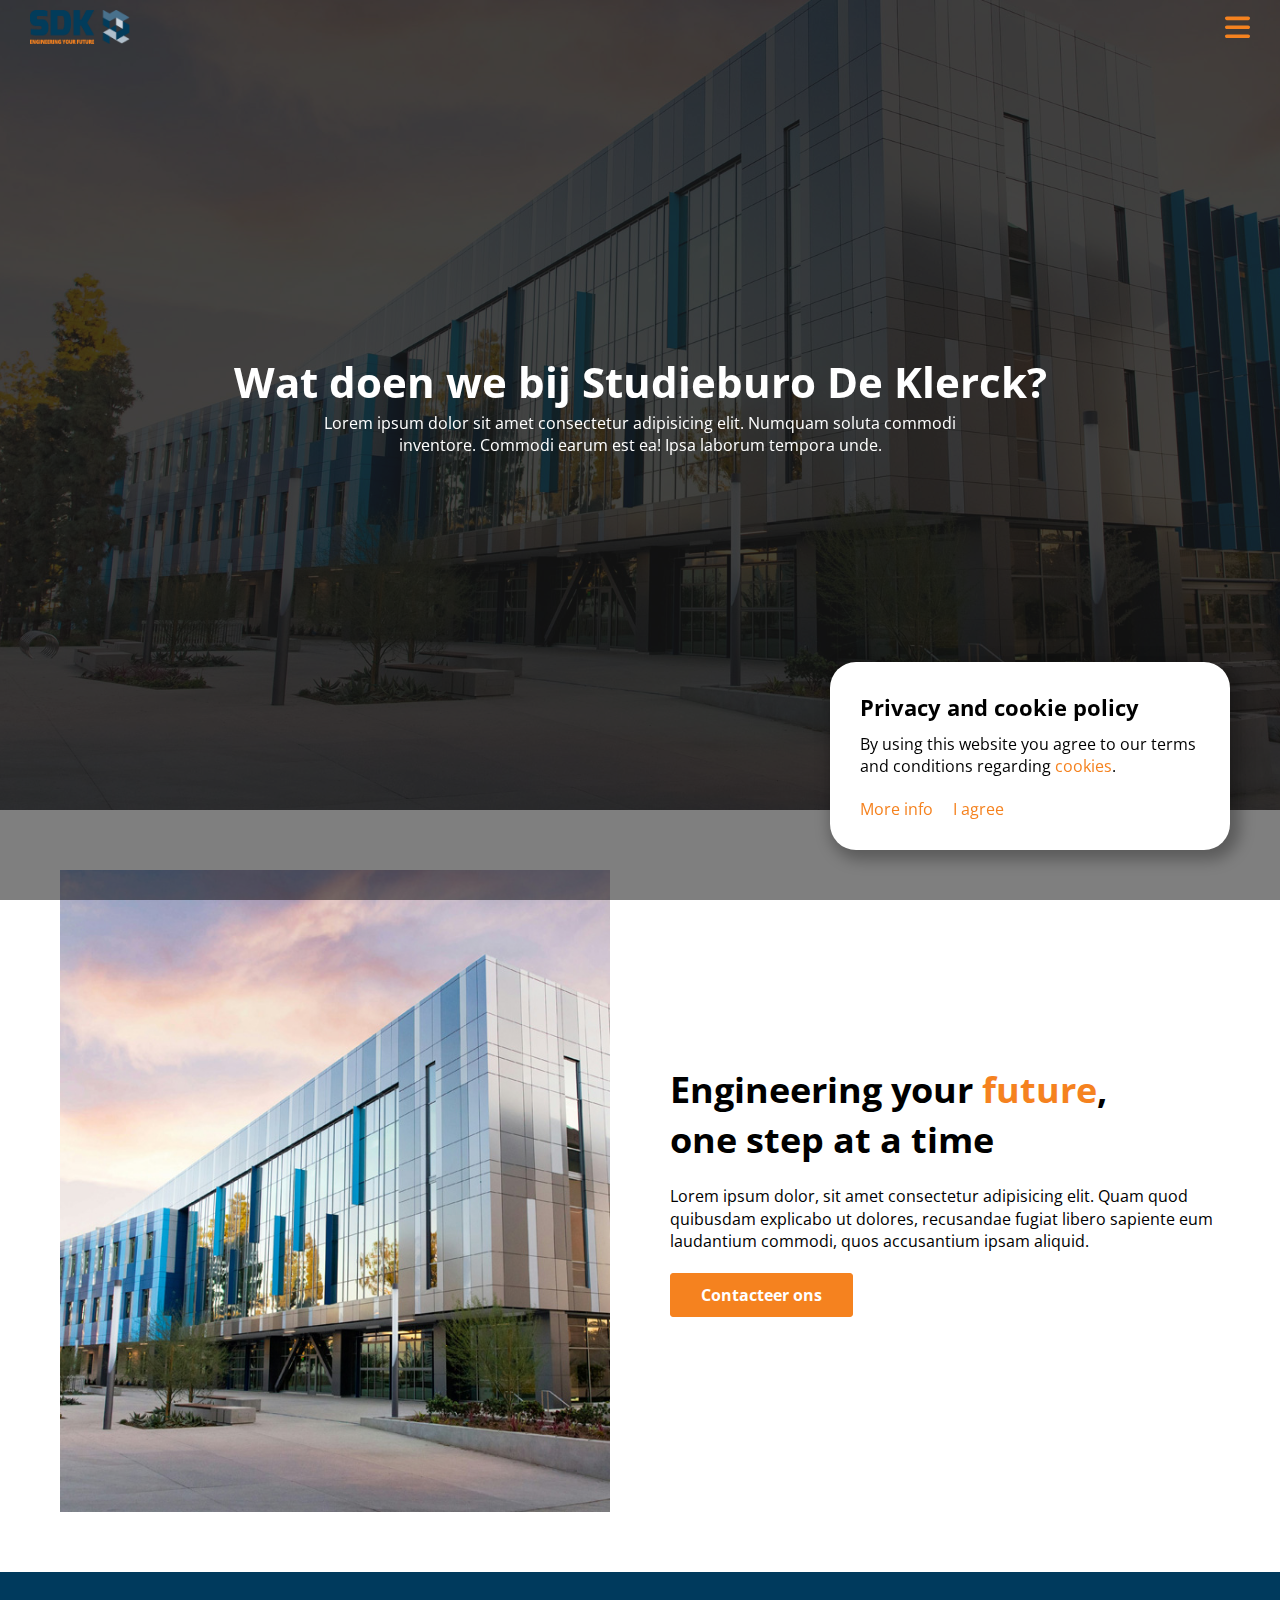
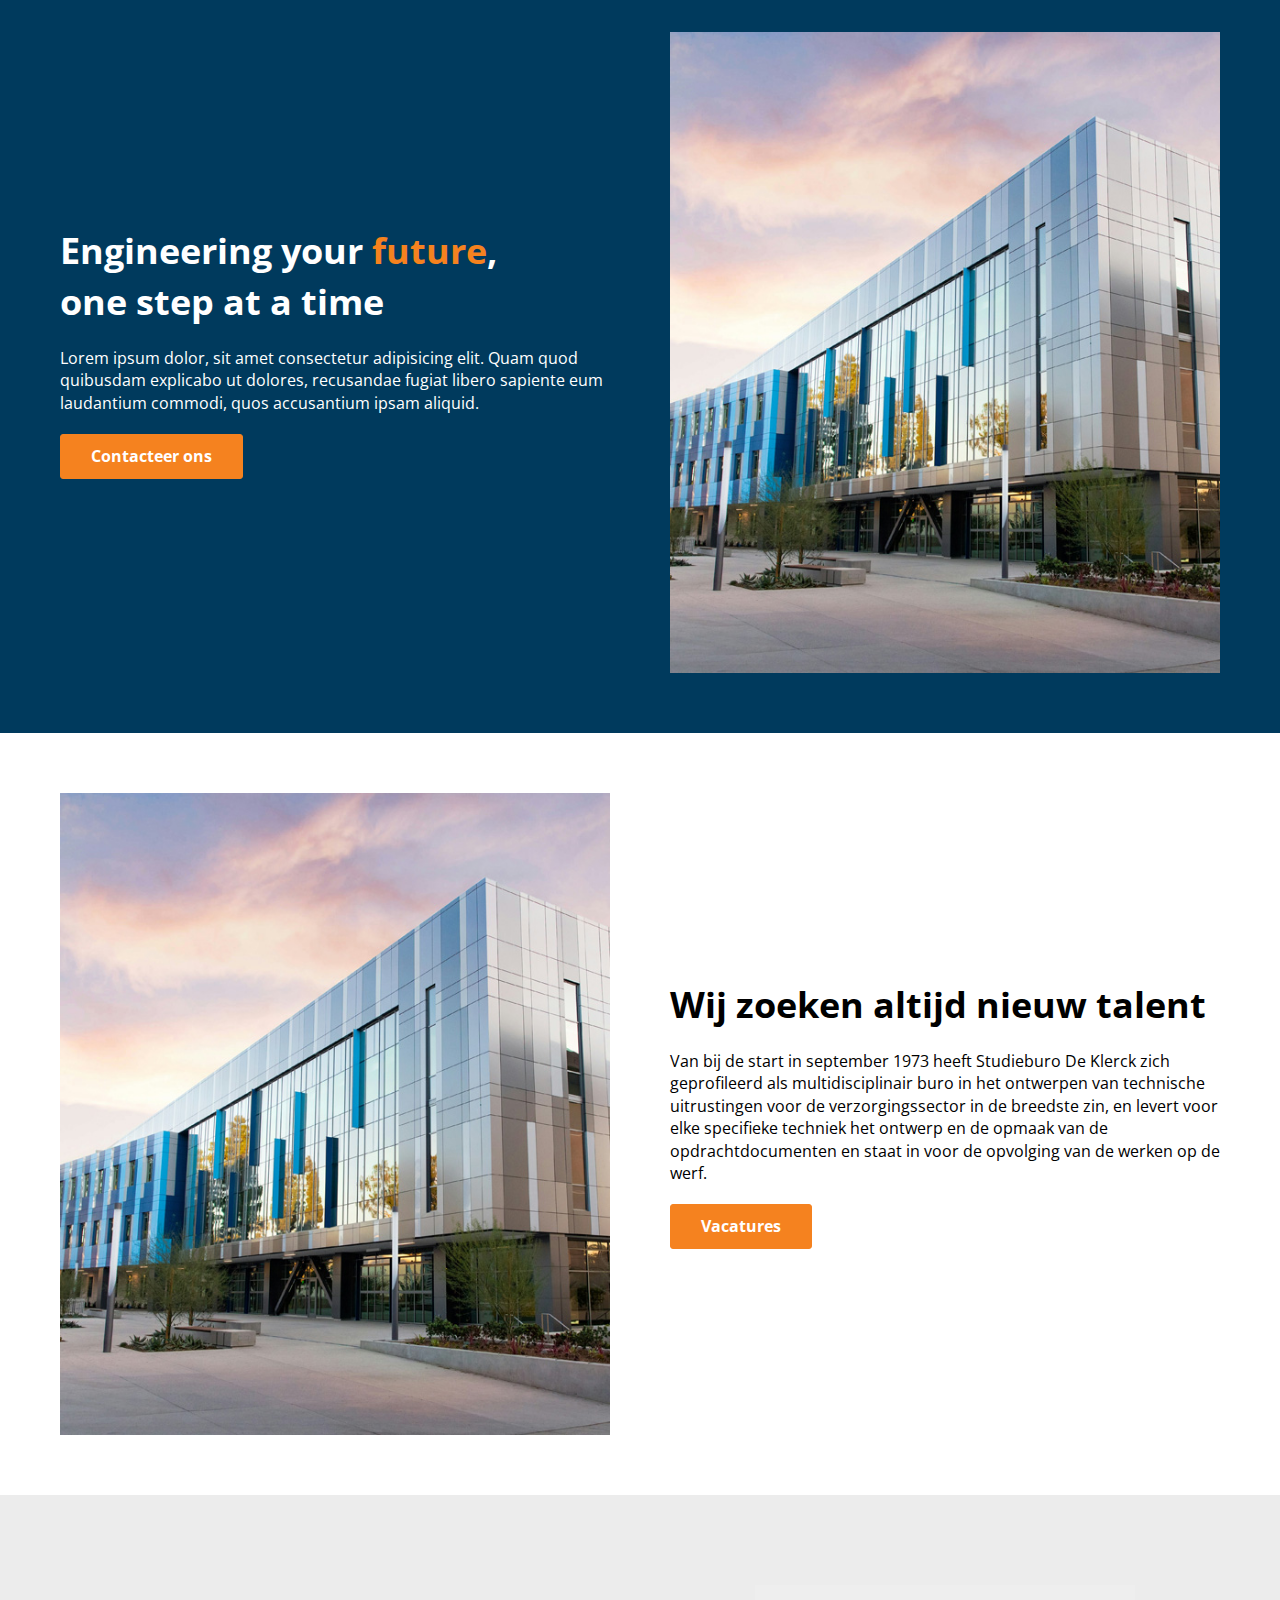
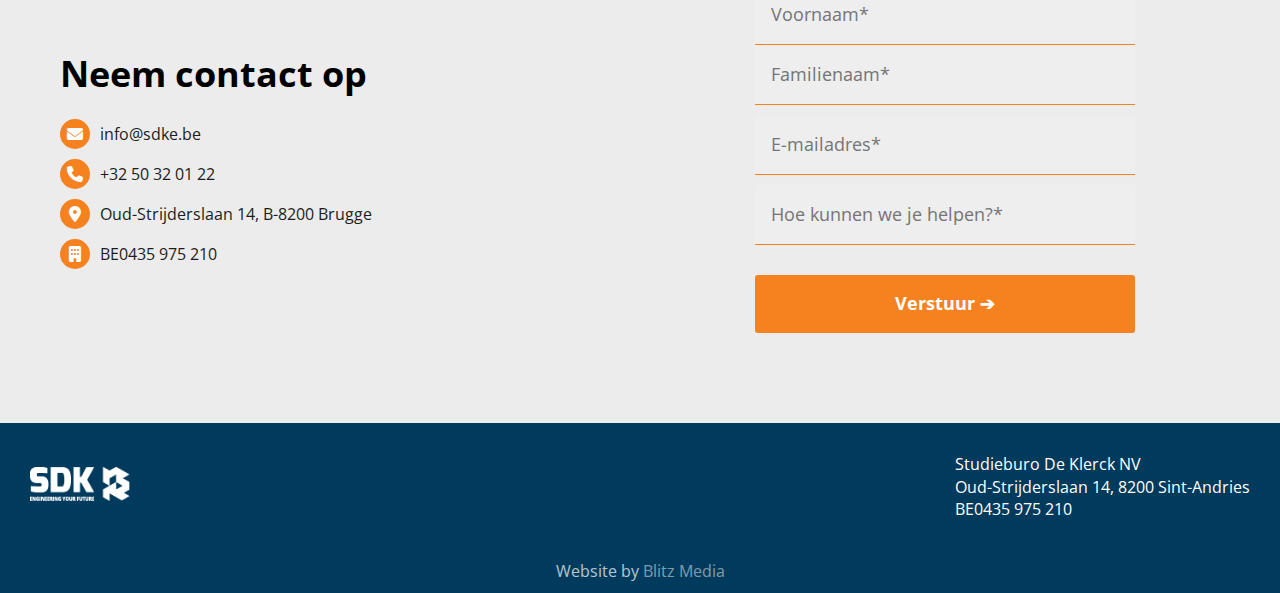
<file: wat-doen-we/index.html>
<!DOCTYPE html>
<html lang="en">
<head>
    <meta charset="UTF-8">
    <meta name="viewport" content="width=device-width, initial-scale=1.0">
    <title>
        Wat Doen We | Studieburo De Klerck
    </title>
    <meta name="description" content="">

    <link rel="stylesheet" href="/css/global.css">
    <link rel="stylesheet" href="/css/header-footer.css">
    <link rel="stylesheet" href="/home/css/style.css">

    <link rel="stylesheet" href="https://cdnjs.cloudflare.com/ajax/libs/font-awesome/6.4.0/css/all.min.css"/>

    <link rel="apple-touch-icon" sizes="180x180" href="/assets/favicon/apple-touch-icon.png">
    <link rel="icon" type="image/png" sizes="32x32" href="/assets/favicon/favicon-32x32.png">
    <link rel="icon" type="image/png" sizes="16x16" href="/assets/favicon/favicon-16x16.png">
    <link rel="manifest" href="/assets/favicon/site.webmanifest">
    <link rel="mask-icon" href="/assets/favicon/safari-pinned-tab.svg" color="#5bbad5">
    <meta name="msapplication-TileColor" content="#da532c">
    <meta name="theme-color" content="#ffffff">

    <!-- Google Tag Manager -->
    <script>(function(w,d,s,l,i){w[l]=w[l]||[];w[l].push({'gtm.start':
    new Date().getTime(),event:'gtm.js'});var f=d.getElementsByTagName(s)[0],
    j=d.createElement(s),dl=l!='dataLayer'?'&l='+l:'';j.async=true;j.src=
    'https://www.googletagmanager.com/gtm.js?id='+i+dl;f.parentNode.insertBefore(j,f);
    })(window,document,'script','dataLayer','GTM-PTK56RSK');</script>
    <!-- End Google Tag Manager -->
</head>
<body>
    <!-- Google Tag Manager (noscript) -->
    <noscript><iframe src="https://www.googletagmanager.com/ns.html?id=GTM-PTK56RSK"
    height="0" width="0" style="display:none;visibility:hidden"></iframe></noscript>
    <!-- End Google Tag Manager (noscript) -->

<header>
    <div class="section header" id="header">
        <div class="row">
            <div class="container">
                <a class="nav-logo" href="/">
                    <img class="logo" src="/assets/logo/logo.png" alt="Logo">
                </a>

                <nav class="navbar">
                    <a class="nav" href="/">
                        Home
                    </a>
                    <a class="nav" href="/wat-doen-we/">
                        Wat doen we
                    </a>
                    <a class="nav" href="/realisaties/">
                        Realisaties
                    </a>
                    <a class="nav" href="/over/">
                        Over ons
                    </a>
                    <a class="nav" href="/nieuws/">
                        Nieuws
                    </a>
                    <a class="nav" href="/vacatures/">
                        Vacatures
                    </a>
                </nav>
                <div class="button-wrapper">
                    <a class="btn ghost" href="/contact/">
                        Contact
                    </a>
                </div>
            </div>
        </div>

        <div class="topnav-content-sm">
            <div class="header-col">
                <a href="/">
                    <img class="logo" src="/assets/logo/logo.png" alt="Logo">
                </a>
            </div>
            <div class="header-col">
                <a class="icon" id="menu-toggle">
                    <svg xmlns="http://www.w3.org/2000/svg" viewBox="0 0 448 512"><path d="M0 96C0 78.3 14.3 64 32 64H416c17.7 0 32 14.3 32 32s-14.3 32-32 32H32C14.3 128 0 113.7 0 96zM0 256c0-17.7 14.3-32 32-32H416c17.7 0 32 14.3 32 32s-14.3 32-32 32H32c-17.7 0-32-14.3-32-32zM448 416c0 17.7-14.3 32-32 32H32c-17.7 0-32-14.3-32-32s14.3-32 32-32H416c17.7 0 32 14.3 32 32z"/></svg>
                </a>
            </div>
        </div>
        <div class="small-menu-wrapper">
            <div class="small-menu-content">
                <a class="nav" href="/">
                    Home
                </a>
                <a class="nav" href="/wat-doen-we/">
                    Wat doen we
                </a>
                <a class="nav" href="/realisaties/">
                    Realisaties
                </a>
                <a class="nav" href="/over/">
                    Over ons
                </a>
                <a class="nav" href="/nieuws/">
                    Nieuws
                </a>
                <a class="nav" href="/vacatures/">
                    Vacatures
                </a>
            </div>
        </div>
    </div>
</header>
    
<div class="section banner">
    <div class="row flex-col center animate">
        <h1>
            Wat doen we bij Studieburo De Klerck?
        </h1>
        <p>
            Lorem ipsum dolor sit amet consectetur adipisicing elit. Numquam soluta commodi inventore. Commodi earum est ea! Ipsa laborum tempora unde.
        </p>
    </div>
    <div class="overlay"></div>
</div>

<div class="section">
    <div class="row animate">
        <div class="col">
            <img src="/home/img/image1.jpg" alt="">
        </div>
        <div class="col">
            <h2>
                Engineering your <span class="primary">future</span>,
                <br>
                one step at a time
            </h2>
            <p>
                Lorem ipsum dolor, sit amet consectetur adipisicing elit. Quam quod quibusdam explicabo ut dolores, recusandae fugiat libero sapiente eum laudantium commodi, quos accusantium ipsam aliquid.
            </p>
            <a href="" class="btn">
                Contacteer ons
            </a>
        </div>
    </div>
</div>

<div class="section blue">
    <div class="row animate">
        <div class="col">
            <h2>
                Engineering your <span class="primary">future</span>,
                <br>
                one step at a time
            </h2>
            <p>
                Lorem ipsum dolor, sit amet consectetur adipisicing elit. Quam quod quibusdam explicabo ut dolores, recusandae fugiat libero sapiente eum laudantium commodi, quos accusantium ipsam aliquid.
            </p>
            <a href="" class="btn">
                Contacteer ons
            </a>
        </div>
        <div class="col">
            <img src="/home/img/image1.jpg" alt="">
        </div>
    </div>
</div>

<div class="section">
    <div class="row animate">
        <div class="col">
            <img src="/home/img/image1.jpg" alt="">
        </div>
        <div class="col">
            <h2>
                Wij zoeken altijd nieuw talent
            </h2>
            <p>
                Van bij de start in september 1973 heeft Studieburo De Klerck zich geprofileerd als multidisciplinair buro in het ontwerpen van technische uitrustingen voor de verzorgingssector in de breedste zin, en levert voor elke specifieke techniek het ontwerp en de opmaak van de opdrachtdocumenten en staat in voor de opvolging van de werken op de werf.
            </p>
            <a href="" class="btn">
                Vacatures
            </a>
        </div>
    </div>
</div>

<div class="section contact grey" id="contact">
    <div class="row animate">
        <div class="col">
            <h2>
                Neem contact op
            </h2>
            <div class="legal">
                <div class="legal-item">
                    <div class="icon">
                        <i class="fa-solid fa-envelope"></i>
                    </div>
                    <a href="mailto:info@sdke.be">info@sdke.be</a>
                </div>
                <div class="legal-item">
                    <div class="icon">
                        <i class="fa-solid fa-phone"></i>
                    </div>
                    <a href="tel:+32 50 32 01 22">+32 50 32 01 22</a>
                </div>
                <div class="legal-item">
                    <div class="icon">
                        <i class="fa-solid fa-location-dot"></i>
                    </div>
                    <p>Oud-Strijderslaan 14, B-8200 Brugge</p>
                </div>
                <div class="legal-item">
                    <div class="icon">
                        <i class="fa-solid fa-building"></i>
                    </div>
                    <p>BE0435 975 210</p>
                </div>
            </div>
        </div>
        <div class="col">
            <div class="form-wrapper">
                <form action="https://formspree.io/f/xnqewaon" method="post" target="_blank" novalidate>
                    <div class="form-row">
                        <input type="text" value="" name="first-name" placeholder="Voornaam*" required>
                        <input type="email" value="" name="company" placeholder="Familienaam*" required>
                    </div>
                    <div class="form-row">
                        <input type="email" value="" name="email" placeholder="E-mailadres*" required>
                    </div>
                    <div class="form-row">
                        <input type="text" value="" name="message" placeholder="Hoe kunnen we je helpen?*">
                    </div>
                    <input type="submit" value="Verstuur ➔" name="subscribe" class="btn">
                </form>
            </div>
        </div>
    </div>
</div>

<footer>
    <div class="section footer" id="footer">
        <div class="row">
            <a href="/">
                <img class="logo" src="/assets/logo/logo-white.png" alt="Logo">
            </a>
            <div class="footer-container">
                <p class="legal">
                    Studieburo De Klerck NV
                    <br>
                    Oud-Strijderslaan 14, 8200 Sint-Andries
                    <br>
                    BE0435 975 210
                </p>
            </div>
        </div>
        <div class="made-by">
            <p>
                Website by <a href="https://blitz-media.io" target="_blank">Blitz Media</a>
            </p>
        </div>
    </div>
</footer>

<div class="cookie-banner-wrapper">
    <div class="cookie-banner-content">
        <h4>
            Privacy and cookie policy
        </h4>
        <p>
            By using this website you agree to our terms and conditions regarding <a href="/legal/cookie-policy/">cookies</a>.
        </p>
        <div class="cookies-buttons">
            <a id="more-info" href="/legal/cookie-policy/">
                More info
            </a>
            <a id="accept-cookies">
                I agree
            </a>
        </div>
    </div>
</div>

<div id="overlay"></div>

    <script src="https://code.jquery.com/jquery-3.7.0.min.js"></script>
    <script src="/js/global.js"></script>
</body>
</html>
</file>
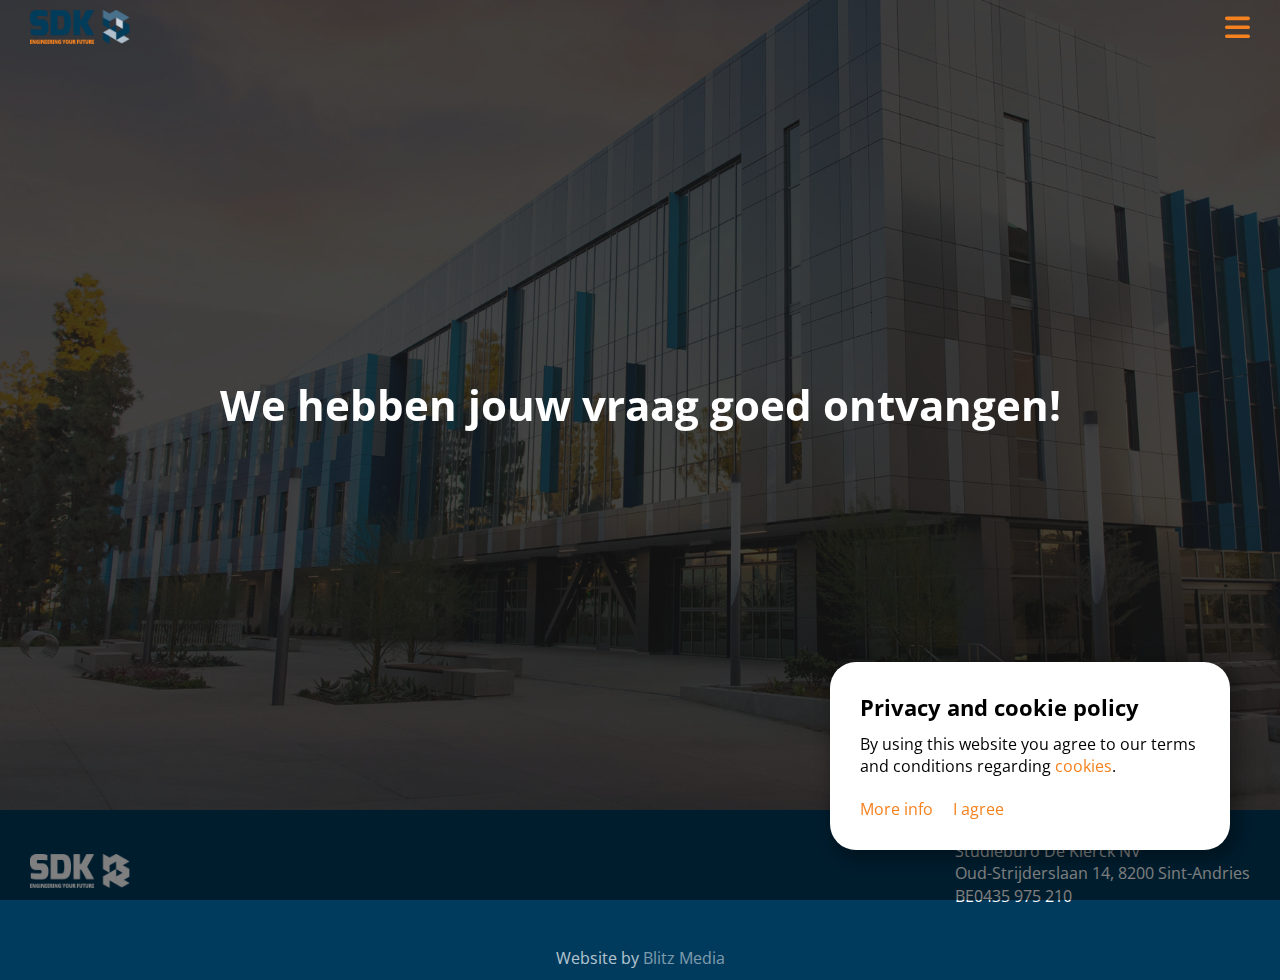
<file: contact/bedankt/index.html>
<!DOCTYPE html>
<html lang="en">
<head>
    <meta charset="UTF-8">
    <meta name="viewport" content="width=device-width, initial-scale=1.0">
    <title>
       We hebben jouw vraag goed ontvangen! | Studieburo De Klerck
    </title>
    <meta name="description" content="">

    <link rel="stylesheet" href="/css/global.css">
    <link rel="stylesheet" href="/css/header-footer.css">
    <link rel="stylesheet" href="/home/css/style.css">

    <link rel="stylesheet" href="https://cdnjs.cloudflare.com/ajax/libs/font-awesome/6.4.0/css/all.min.css"/>

    <link rel="apple-touch-icon" sizes="180x180" href="/assets/favicon/apple-touch-icon.png">
    <link rel="icon" type="image/png" sizes="32x32" href="/assets/favicon/favicon-32x32.png">
    <link rel="icon" type="image/png" sizes="16x16" href="/assets/favicon/favicon-16x16.png">
    <link rel="manifest" href="/assets/favicon/site.webmanifest">
    <link rel="mask-icon" href="/assets/favicon/safari-pinned-tab.svg" color="#5bbad5">
    <meta name="msapplication-TileColor" content="#da532c">
    <meta name="theme-color" content="#ffffff">

    <!-- Google Tag Manager -->
    <script>(function(w,d,s,l,i){w[l]=w[l]||[];w[l].push({'gtm.start':
    new Date().getTime(),event:'gtm.js'});var f=d.getElementsByTagName(s)[0],
    j=d.createElement(s),dl=l!='dataLayer'?'&l='+l:'';j.async=true;j.src=
    'https://www.googletagmanager.com/gtm.js?id='+i+dl;f.parentNode.insertBefore(j,f);
    })(window,document,'script','dataLayer','GTM-PTK56RSK');</script>
    <!-- End Google Tag Manager -->
</head>
<body>
   <!-- Google Tag Manager (noscript) -->
    <noscript><iframe src="https://www.googletagmanager.com/ns.html?id=GTM-PTK56RSK"
    height="0" width="0" style="display:none;visibility:hidden"></iframe></noscript>
    <!-- End Google Tag Manager (noscript) --> 

<header>
    <div class="section header" id="header">
        <div class="row">
            <div class="container">
                <a class="nav-logo" href="/">
                    <img class="logo" src="/assets/logo/logo.png" alt="Logo">
                </a>

                <nav class="navbar">
                    <a class="nav" href="/">
                        Home
                    </a>
                    <a class="nav" href="/wat-doen-we/">
                        Wat doen we
                    </a>
                    <a class="nav" href="/realisaties/">
                        Realisaties
                    </a>
                    <a class="nav" href="/over/">
                        Over ons
                    </a>
                    <a class="nav" href="/nieuws/">
                        Nieuws
                    </a>
                    <a class="nav" href="/vacatures/">
                        Vacatures
                    </a>
                </nav>
                <div class="button-wrapper">
                    <a class="btn ghost" href="/contact/">
                        Contact
                    </a>
                </div>
            </div>
        </div>

        <div class="topnav-content-sm">
            <div class="header-col">
                <a href="/">
                    <img class="logo" src="/assets/logo/logo.png" alt="Logo">
                </a>
            </div>
            <div class="header-col">
                <a class="icon" id="menu-toggle">
                    <svg xmlns="http://www.w3.org/2000/svg" viewBox="0 0 448 512"><path d="M0 96C0 78.3 14.3 64 32 64H416c17.7 0 32 14.3 32 32s-14.3 32-32 32H32C14.3 128 0 113.7 0 96zM0 256c0-17.7 14.3-32 32-32H416c17.7 0 32 14.3 32 32s-14.3 32-32 32H32c-17.7 0-32-14.3-32-32zM448 416c0 17.7-14.3 32-32 32H32c-17.7 0-32-14.3-32-32s14.3-32 32-32H416c17.7 0 32 14.3 32 32z"/></svg>
                </a>
            </div>
        </div>
        <div class="small-menu-wrapper">
            <div class="small-menu-content">
                <a class="nav" href="/">
                    Home
                </a>
                <a class="nav" href="/wat-doen-we/">
                    Wat doen we
                </a>
                <a class="nav" href="/realisaties/">
                    Realisaties
                </a>
                <a class="nav" href="/over/">
                    Over ons
                </a>
                <a class="nav" href="/nieuws/">
                    Nieuws
                </a>
                <a class="nav" href="/vacatures/">
                    Vacatures
                </a>
            </div>
        </div>
    </div>
</header>
    
<div class="section banner">
    <div class="row flex-col center">
        <h1>
            We hebben jouw vraag goed ontvangen!
        </h1>
    </div>
    <div class="overlay"></div>
</div>

<footer>
    <div class="section footer" id="footer">
        <div class="row">
            <a href="/">
                <img class="logo" src="/assets/logo/logo-white.png" alt="Logo">
            </a>
            <div class="footer-container">
                <p class="legal">
                    Studieburo De Klerck NV
                    <br>
                    Oud-Strijderslaan 14, 8200 Sint-Andries
                    <br>
                    BE0435 975 210
                </p>
            </div>
        </div>
        <div class="made-by">
            <p>
                Website by <a href="https://blitz-media.io" target="_blank">Blitz Media</a>
            </p>
        </div>
    </div>
</footer>

<div class="cookie-banner-wrapper">
    <div class="cookie-banner-content">
        <h4>
            Privacy and cookie policy
        </h4>
        <p>
            By using this website you agree to our terms and conditions regarding <a href="/legal/cookie-policy/">cookies</a>.
        </p>
        <div class="cookies-buttons">
            <a id="more-info" href="/legal/cookie-policy/">
                More info
            </a>
            <a id="accept-cookies">
                I agree
            </a>
        </div>
    </div>
</div>

<div id="overlay"></div>

    <script src="https://code.jquery.com/jquery-3.7.0.min.js"></script>
    <script src="/js/global.js"></script>
</body>
</html>
</file>
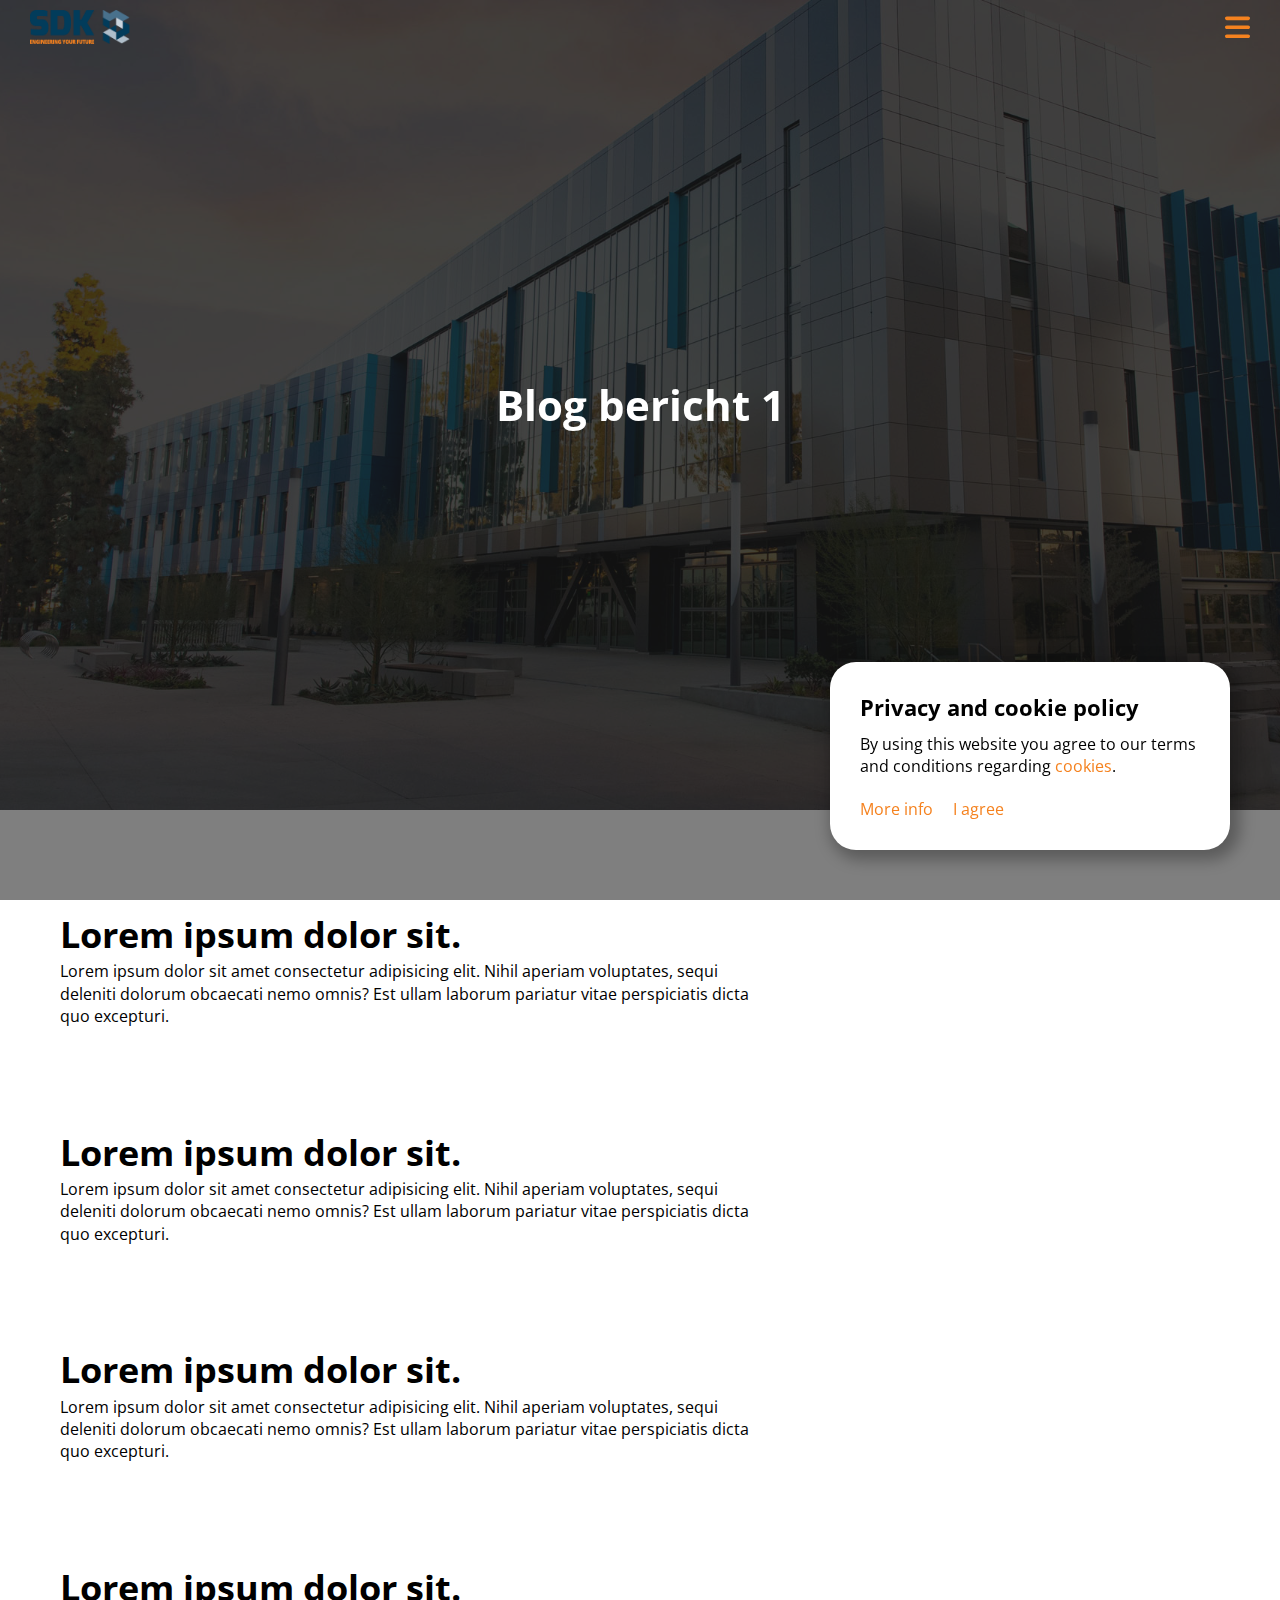
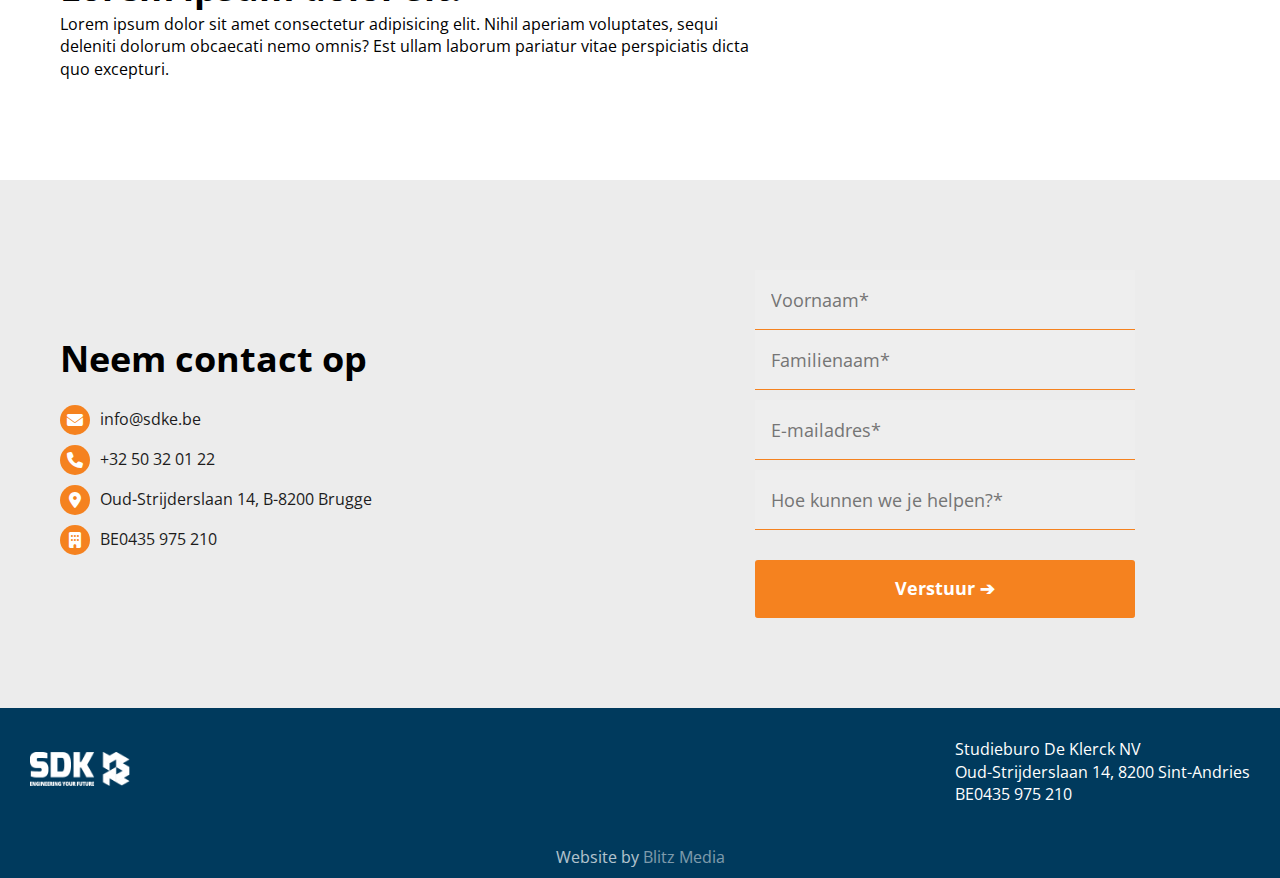
<file: nieuws/blog-1/index.html>
<!DOCTYPE html>
<html lang="en">
<head>
    <meta charset="UTF-8">
    <meta name="viewport" content="width=device-width, initial-scale=1.0">
    <title>
        Blog bericht 1 | Studieburo De Klerck
    </title>
    <meta name="description" content="">

    <link rel="stylesheet" href="/css/global.css">
    <link rel="stylesheet" href="/css/header-footer.css">
    <link rel="stylesheet" href="/home/css/style.css">
    <link rel="stylesheet" href="/nieuws/css/style.css">
    <link rel="stylesheet" href="/nieuws/css/post.css">

    <link rel="stylesheet" href="https://cdnjs.cloudflare.com/ajax/libs/font-awesome/6.4.0/css/all.min.css"/>

    <link rel="apple-touch-icon" sizes="180x180" href="/assets/favicon/apple-touch-icon.png">
    <link rel="icon" type="image/png" sizes="32x32" href="/assets/favicon/favicon-32x32.png">
    <link rel="icon" type="image/png" sizes="16x16" href="/assets/favicon/favicon-16x16.png">
    <link rel="manifest" href="/assets/favicon/site.webmanifest">
    <link rel="mask-icon" href="/assets/favicon/safari-pinned-tab.svg" color="#5bbad5">
    <meta name="msapplication-TileColor" content="#da532c">
    <meta name="theme-color" content="#ffffff">

    <!-- Google Tag Manager -->
    <script>(function(w,d,s,l,i){w[l]=w[l]||[];w[l].push({'gtm.start':
    new Date().getTime(),event:'gtm.js'});var f=d.getElementsByTagName(s)[0],
    j=d.createElement(s),dl=l!='dataLayer'?'&l='+l:'';j.async=true;j.src=
    'https://www.googletagmanager.com/gtm.js?id='+i+dl;f.parentNode.insertBefore(j,f);
    })(window,document,'script','dataLayer','GTM-PTK56RSK');</script>
    <!-- End Google Tag Manager -->
</head>
<body>
    <!-- Google Tag Manager (noscript) -->
    <noscript><iframe src="https://www.googletagmanager.com/ns.html?id=GTM-PTK56RSK"
    height="0" width="0" style="display:none;visibility:hidden"></iframe></noscript>
    <!-- End Google Tag Manager (noscript) -->

<header>
    <div class="section header" id="header">
        <div class="row">
            <div class="container">
                <a class="nav-logo" href="/">
                    <img class="logo" src="/assets/logo/logo.png" alt="Logo">
                </a>

                <nav class="navbar">
                    <a class="nav" href="/">
                        Home
                    </a>
                    <a class="nav" href="/wat-doen-we/">
                        Wat doen we
                    </a>
                    <a class="nav" href="/realisaties/">
                        Realisaties
                    </a>
                    <a class="nav" href="/over/">
                        Over ons
                    </a>
                    <a class="nav" href="/nieuws/">
                        Nieuws
                    </a>
                    <a class="nav" href="/vacatures/">
                        Vacatures
                    </a>
                </nav>
                <div class="button-wrapper">
                    <a class="btn ghost" href="/contact/">
                        Contact
                    </a>
                </div>
            </div>
        </div>

        <div class="topnav-content-sm">
            <div class="header-col">
                <a href="/">
                    <img class="logo" src="/assets/logo/logo.png" alt="Logo">
                </a>
            </div>
            <div class="header-col">
                <a class="icon" id="menu-toggle">
                    <svg xmlns="http://www.w3.org/2000/svg" viewBox="0 0 448 512"><path d="M0 96C0 78.3 14.3 64 32 64H416c17.7 0 32 14.3 32 32s-14.3 32-32 32H32C14.3 128 0 113.7 0 96zM0 256c0-17.7 14.3-32 32-32H416c17.7 0 32 14.3 32 32s-14.3 32-32 32H32c-17.7 0-32-14.3-32-32zM448 416c0 17.7-14.3 32-32 32H32c-17.7 0-32-14.3-32-32s14.3-32 32-32H416c17.7 0 32 14.3 32 32z"/></svg>
                </a>
            </div>
        </div>
        <div class="small-menu-wrapper">
            <div class="small-menu-content">
                <a class="nav" href="/">
                    Home
                </a>
                <a class="nav" href="/wat-doen-we/">
                    Wat doen we
                </a>
                <a class="nav" href="/realisaties/">
                    Realisaties
                </a>
                <a class="nav" href="/over/">
                    Over ons
                </a>
                <a class="nav" href="/nieuws/">
                    Nieuws
                </a>
                <a class="nav" href="/vacatures/">
                    Vacatures
                </a>
            </div>
        </div>
    </div>
</header>
    
<div class="section banner">
    <div class="row flex-col center animate">
        <h1>
            Blog bericht 1
        </h1>
    </div>
    <div class="overlay"></div>
</div>

<div class="section job-post">
    <div class="row flex-col animate">
        <div class="container">
            <h2>
                Lorem ipsum dolor sit.
            </h2>
            <p>
                Lorem ipsum dolor sit amet consectetur adipisicing elit. Nihil aperiam voluptates, sequi deleniti dolorum obcaecati nemo omnis? Est ullam laborum pariatur vitae perspiciatis dicta quo excepturi.
            </p>
        </div>

        <div class="container">
            <h2>
                Lorem ipsum dolor sit.
            </h2>
            <p>
                Lorem ipsum dolor sit amet consectetur adipisicing elit. Nihil aperiam voluptates, sequi deleniti dolorum obcaecati nemo omnis? Est ullam laborum pariatur vitae perspiciatis dicta quo excepturi.
            </p>
        </div>

        <div class="container">
            <h2>
                Lorem ipsum dolor sit.
            </h2>
            <p>
                Lorem ipsum dolor sit amet consectetur adipisicing elit. Nihil aperiam voluptates, sequi deleniti dolorum obcaecati nemo omnis? Est ullam laborum pariatur vitae perspiciatis dicta quo excepturi.
            </p>
        </div>

        <div class="container">
            <h2>
                Lorem ipsum dolor sit.
            </h2>
            <p>
                Lorem ipsum dolor sit amet consectetur adipisicing elit. Nihil aperiam voluptates, sequi deleniti dolorum obcaecati nemo omnis? Est ullam laborum pariatur vitae perspiciatis dicta quo excepturi.
            </p>
        </div>
    </div>
</div>

<div class="section contact grey" id="contact">
    <div class="row animate">
        <div class="col">
            <h2>
                Neem contact op
            </h2>
            <div class="legal">
                <div class="legal-item">
                    <div class="icon">
                        <i class="fa-solid fa-envelope"></i>
                    </div>
                    <a href="mailto:info@sdke.be">info@sdke.be</a>
                </div>
                <div class="legal-item">
                    <div class="icon">
                        <i class="fa-solid fa-phone"></i>
                    </div>
                    <a href="tel:+32 50 32 01 22">+32 50 32 01 22</a>
                </div>
                <div class="legal-item">
                    <div class="icon">
                        <i class="fa-solid fa-location-dot"></i>
                    </div>
                    <p>Oud-Strijderslaan 14, B-8200 Brugge</p>
                </div>
                <div class="legal-item">
                    <div class="icon">
                        <i class="fa-solid fa-building"></i>
                    </div>
                    <p>BE0435 975 210</p>
                </div>
            </div>
        </div>
        <div class="col">
            <div class="form-wrapper">
                <form action="https://formspree.io/f/xnqewaon" method="post" target="_blank" novalidate>
                    <div class="form-row">
                        <input type="text" value="" name="first-name" placeholder="Voornaam*" required>
                        <input type="email" value="" name="company" placeholder="Familienaam*" required>
                    </div>
                    <div class="form-row">
                        <input type="email" value="" name="email" placeholder="E-mailadres*" required>
                    </div>
                    <div class="form-row">
                        <input type="text" value="" name="message" placeholder="Hoe kunnen we je helpen?*">
                    </div>
                    <input type="submit" value="Verstuur ➔" name="subscribe" class="btn">
                </form>
            </div>
        </div>
    </div>
</div>

<footer>
    <div class="section footer" id="footer">
        <div class="row">
            <a href="/">
                <img class="logo" src="/assets/logo/logo-white.png" alt="Logo">
            </a>
            <div class="footer-container">
                <p class="legal">
                    Studieburo De Klerck NV
                    <br>
                    Oud-Strijderslaan 14, 8200 Sint-Andries
                    <br>
                    BE0435 975 210
                </p>
            </div>
        </div>
        <div class="made-by">
            <p>
                Website by <a href="https://blitz-media.io" target="_blank">Blitz Media</a>
            </p>
        </div>
    </div>
</footer>

<div class="cookie-banner-wrapper">
    <div class="cookie-banner-content">
        <h4>
            Privacy and cookie policy
        </h4>
        <p>
            By using this website you agree to our terms and conditions regarding <a href="/legal/cookie-policy/">cookies</a>.
        </p>
        <div class="cookies-buttons">
            <a id="more-info" href="/legal/cookie-policy/">
                More info
            </a>
            <a id="accept-cookies">
                I agree
            </a>
        </div>
    </div>
</div>

<div id="overlay"></div>

    <script src="https://code.jquery.com/jquery-3.7.0.min.js"></script>
    <script src="/js/global.js"></script>
</body>
</html>
</file>
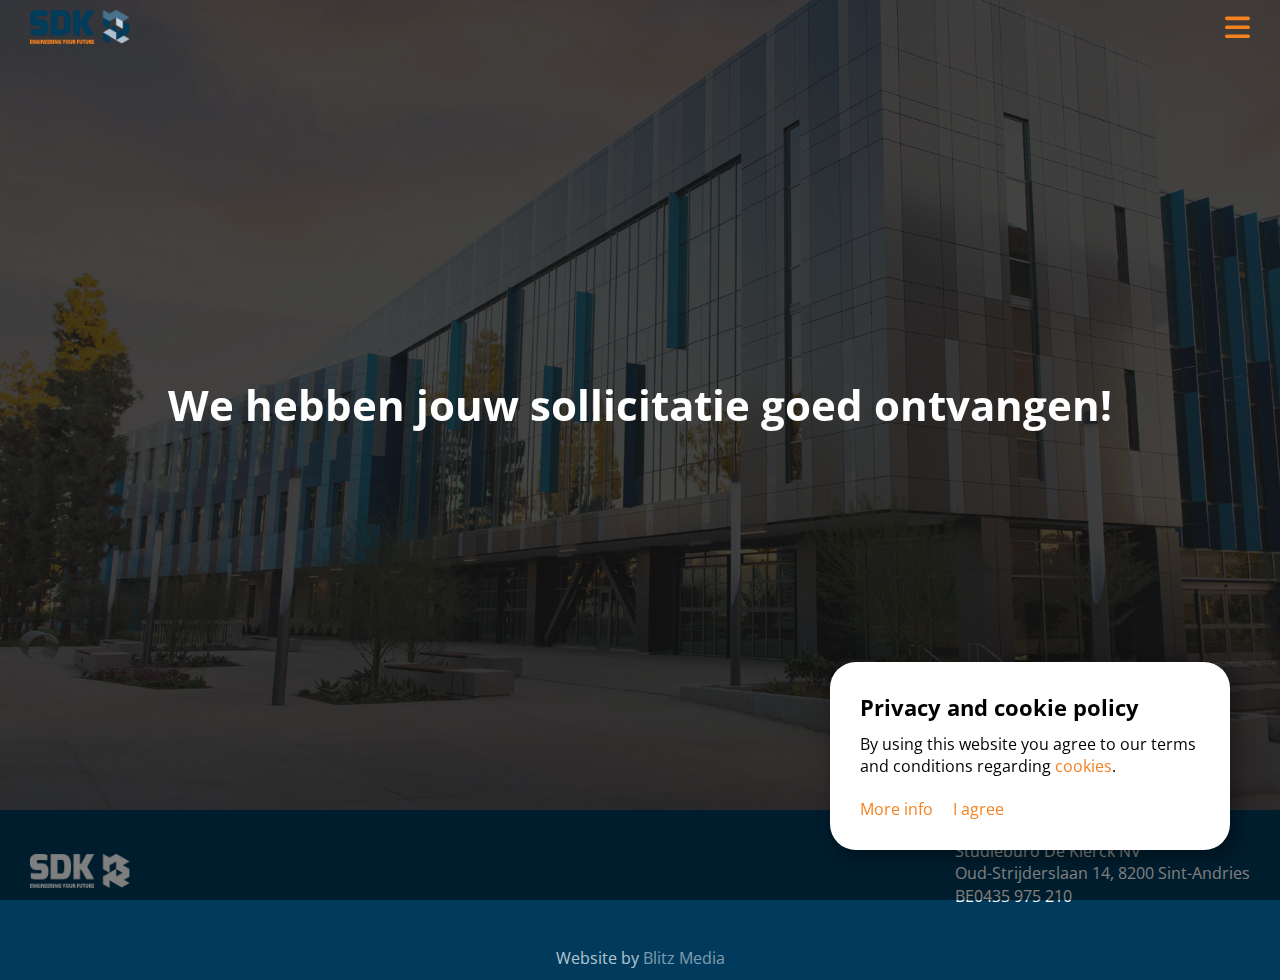
<file: vacatures/bedankt/index.html>
<!DOCTYPE html>
<html lang="en">
<head>
    <meta charset="UTF-8">
    <meta name="viewport" content="width=device-width, initial-scale=1.0">
    <title>
       We hebben jouw sollicitatie goed ontvangen! | Studieburo De Klerck
    </title>
    <meta name="description" content="">

    <link rel="stylesheet" href="/css/global.css">
    <link rel="stylesheet" href="/css/header-footer.css">
    <link rel="stylesheet" href="/home/css/style.css">

    <link rel="stylesheet" href="https://cdnjs.cloudflare.com/ajax/libs/font-awesome/6.4.0/css/all.min.css"/>

    <link rel="apple-touch-icon" sizes="180x180" href="/assets/favicon/apple-touch-icon.png">
    <link rel="icon" type="image/png" sizes="32x32" href="/assets/favicon/favicon-32x32.png">
    <link rel="icon" type="image/png" sizes="16x16" href="/assets/favicon/favicon-16x16.png">
    <link rel="manifest" href="/assets/favicon/site.webmanifest">
    <link rel="mask-icon" href="/assets/favicon/safari-pinned-tab.svg" color="#5bbad5">
    <meta name="msapplication-TileColor" content="#da532c">
    <meta name="theme-color" content="#ffffff">

    <!-- Google Tag Manager -->
    <script>(function(w,d,s,l,i){w[l]=w[l]||[];w[l].push({'gtm.start':
    new Date().getTime(),event:'gtm.js'});var f=d.getElementsByTagName(s)[0],
    j=d.createElement(s),dl=l!='dataLayer'?'&l='+l:'';j.async=true;j.src=
    'https://www.googletagmanager.com/gtm.js?id='+i+dl;f.parentNode.insertBefore(j,f);
    })(window,document,'script','dataLayer','GTM-PTK56RSK');</script>
    <!-- End Google Tag Manager -->
</head>
<body>
   <!-- Google Tag Manager (noscript) -->
    <noscript><iframe src="https://www.googletagmanager.com/ns.html?id=GTM-PTK56RSK"
    height="0" width="0" style="display:none;visibility:hidden"></iframe></noscript>
    <!-- End Google Tag Manager (noscript) --> 

<header>
    <div class="section header" id="header">
        <div class="row">
            <div class="container">
                <a class="nav-logo" href="/">
                    <img class="logo" src="/assets/logo/logo.png" alt="Logo">
                </a>

                <nav class="navbar">
                    <a class="nav" href="/">
                        Home
                    </a>
                    <a class="nav" href="/wat-doen-we/">
                        Wat doen we
                    </a>
                    <a class="nav" href="/realisaties/">
                        Realisaties
                    </a>
                    <a class="nav" href="/over/">
                        Over ons
                    </a>
                    <a class="nav" href="/nieuws/">
                        Nieuws
                    </a>
                    <a class="nav" href="/vacatures/">
                        Vacatures
                    </a>
                </nav>
                <div class="button-wrapper">
                    <a class="btn ghost" href="/contact/">
                        Contact
                    </a>
                </div>
            </div>
        </div>

        <div class="topnav-content-sm">
            <div class="header-col">
                <a href="/">
                    <img class="logo" src="/assets/logo/logo.png" alt="Logo">
                </a>
            </div>
            <div class="header-col">
                <a class="icon" id="menu-toggle">
                    <svg xmlns="http://www.w3.org/2000/svg" viewBox="0 0 448 512"><path d="M0 96C0 78.3 14.3 64 32 64H416c17.7 0 32 14.3 32 32s-14.3 32-32 32H32C14.3 128 0 113.7 0 96zM0 256c0-17.7 14.3-32 32-32H416c17.7 0 32 14.3 32 32s-14.3 32-32 32H32c-17.7 0-32-14.3-32-32zM448 416c0 17.7-14.3 32-32 32H32c-17.7 0-32-14.3-32-32s14.3-32 32-32H416c17.7 0 32 14.3 32 32z"/></svg>
                </a>
            </div>
        </div>
        <div class="small-menu-wrapper">
            <div class="small-menu-content">
                <a class="nav" href="/">
                    Home
                </a>
                <a class="nav" href="/wat-doen-we/">
                    Wat doen we
                </a>
                <a class="nav" href="/realisaties/">
                    Realisaties
                </a>
                <a class="nav" href="/over/">
                    Over ons
                </a>
                <a class="nav" href="/nieuws/">
                    Nieuws
                </a>
                <a class="nav" href="/vacatures/">
                    Vacatures
                </a>
            </div>
        </div>
    </div>
</header>
    
<div class="section banner">
    <div class="row flex-col center">
        <h1>
            We hebben jouw sollicitatie goed ontvangen!
        </h1>
    </div>
    <div class="overlay"></div>
</div>

<footer>
    <div class="section footer" id="footer">
        <div class="row">
            <a href="/">
                <img class="logo" src="/assets/logo/logo-white.png" alt="Logo">
            </a>
            <div class="footer-container">
                <p class="legal">
                    Studieburo De Klerck NV
                    <br>
                    Oud-Strijderslaan 14, 8200 Sint-Andries
                    <br>
                    BE0435 975 210
                </p>
            </div>
        </div>
        <div class="made-by">
            <p>
                Website by <a href="https://blitz-media.io" target="_blank">Blitz Media</a>
            </p>
        </div>
    </div>
</footer>

<div class="cookie-banner-wrapper">
    <div class="cookie-banner-content">
        <h4>
            Privacy and cookie policy
        </h4>
        <p>
            By using this website you agree to our terms and conditions regarding <a href="/legal/cookie-policy/">cookies</a>.
        </p>
        <div class="cookies-buttons">
            <a id="more-info" href="/legal/cookie-policy/">
                More info
            </a>
            <a id="accept-cookies">
                I agree
            </a>
        </div>
    </div>
</div>

<div id="overlay"></div>

    <script src="https://code.jquery.com/jquery-3.7.0.min.js"></script>
    <script src="/js/global.js"></script>
</body>
</html>
</file>
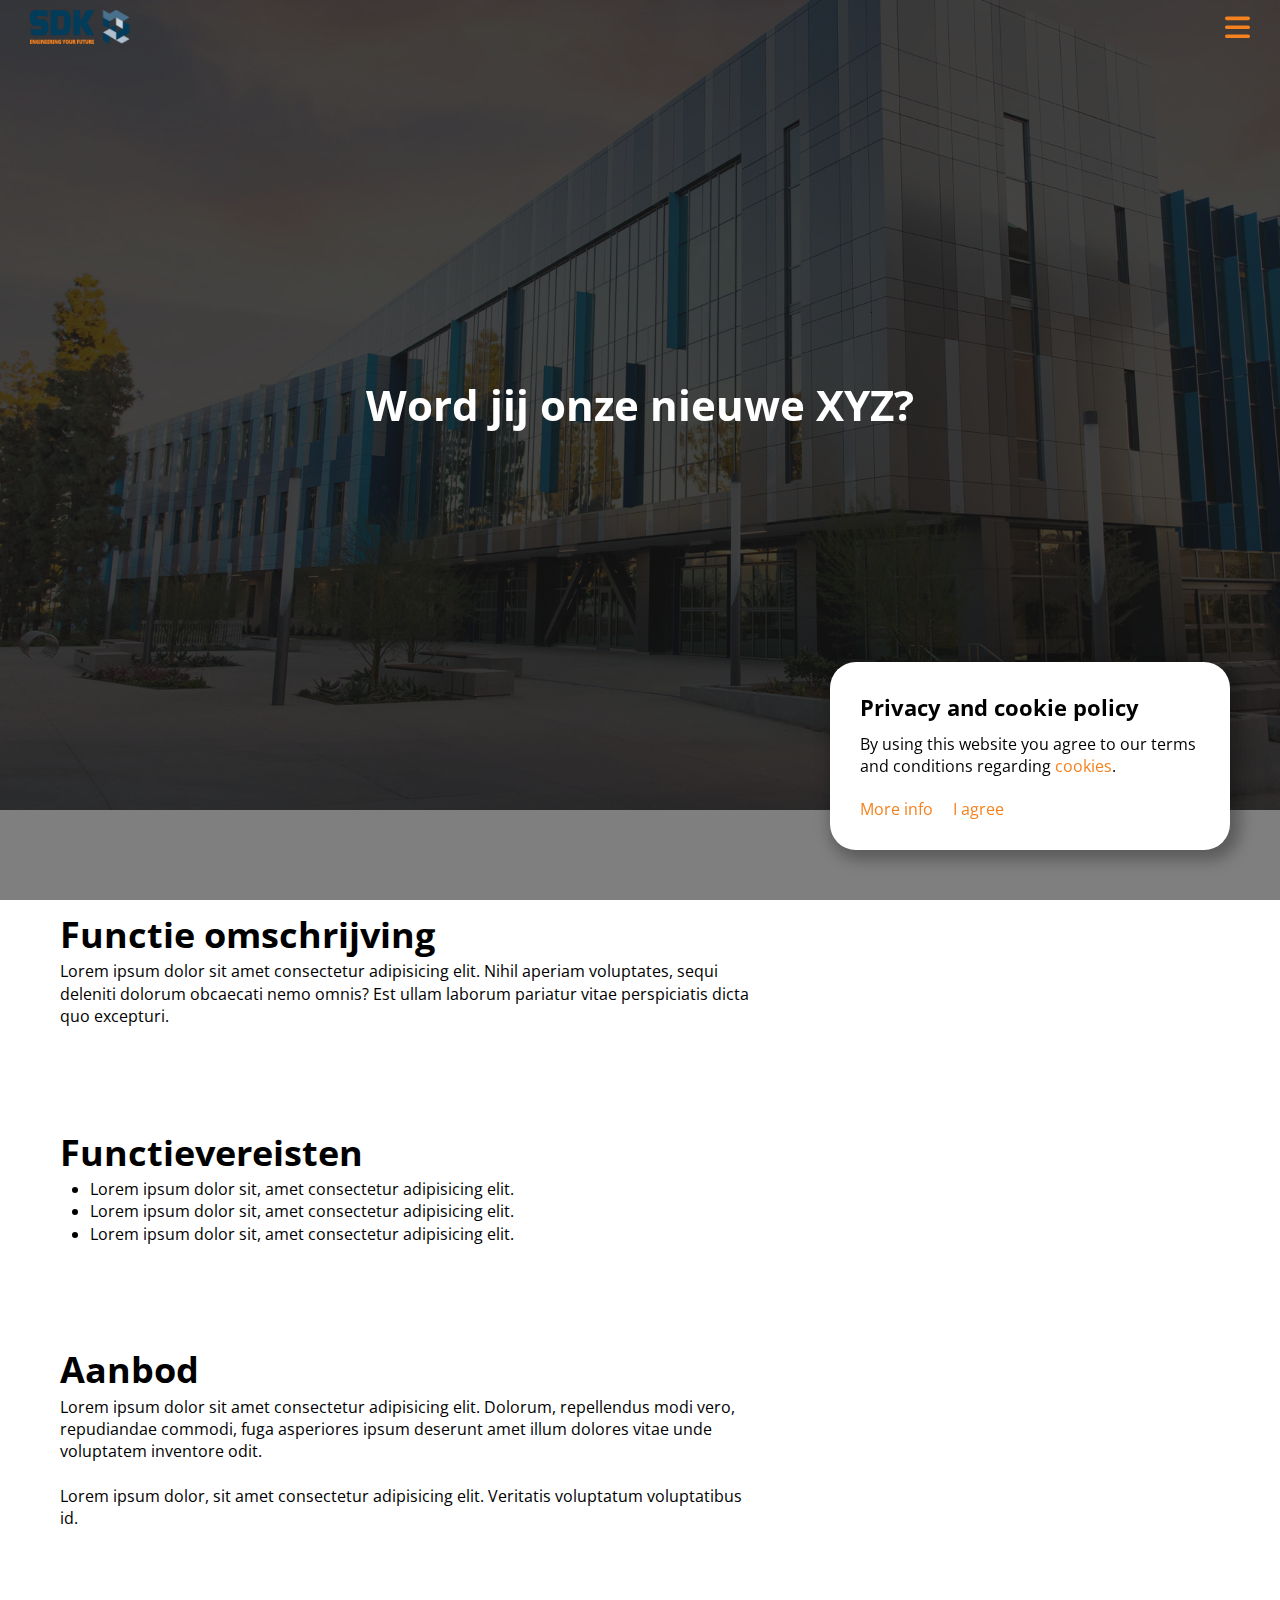
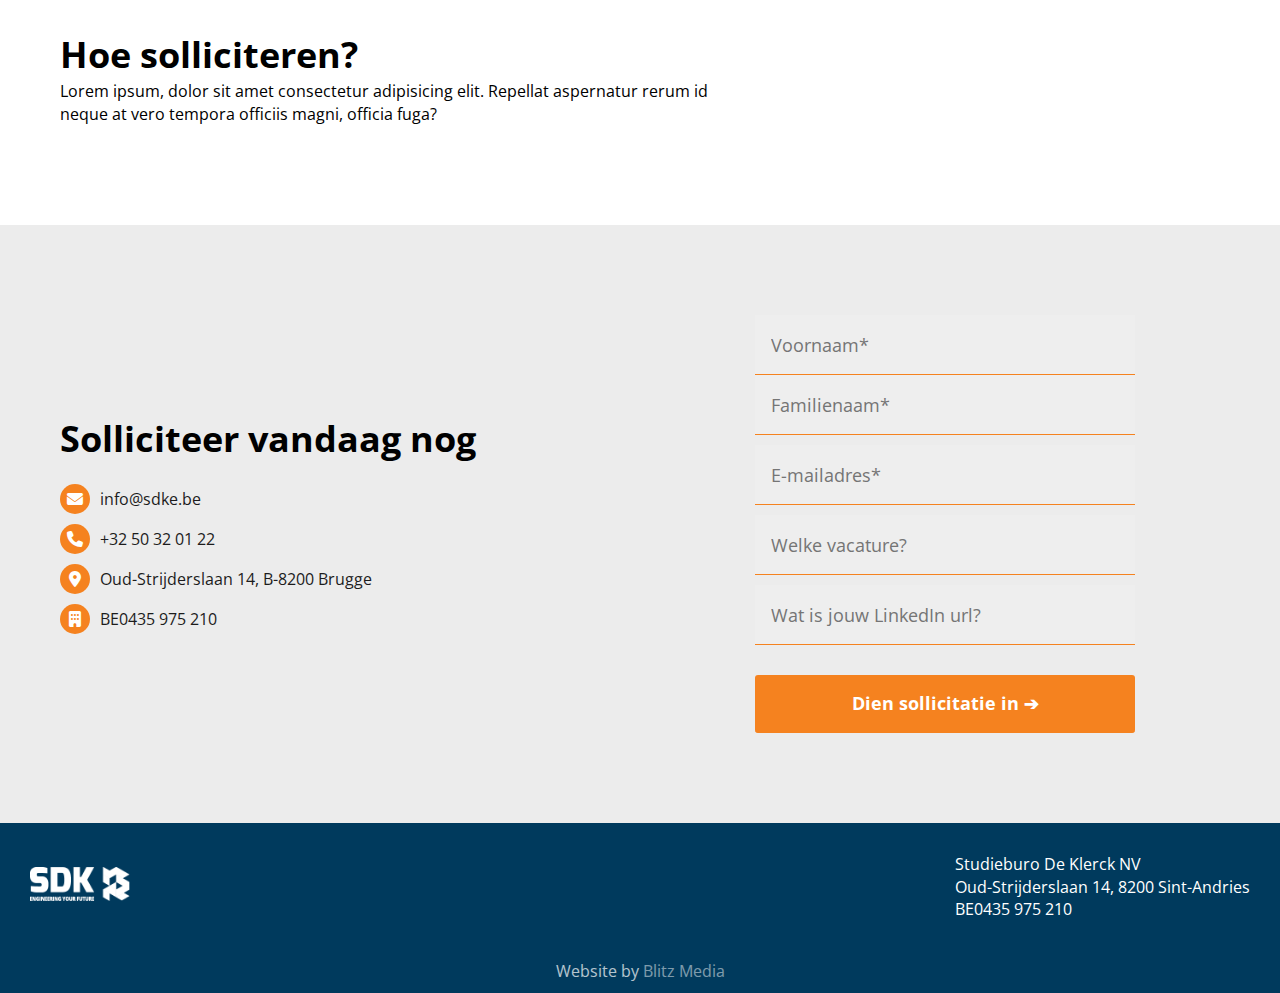
<file: vacatures/job-opening-1/index.html>
<!DOCTYPE html>
<html lang="en">
<head>
    <meta charset="UTF-8">
    <meta name="viewport" content="width=device-width, initial-scale=1.0">
    <title>
        Job Opening 1 | Studieburo De Klerck
    </title>
    <meta name="description" content="">

    <link rel="stylesheet" href="/css/global.css">
    <link rel="stylesheet" href="/css/header-footer.css">
    <link rel="stylesheet" href="/home/css/style.css">
    <link rel="stylesheet" href="/vacatures/css/style.css">
    <link rel="stylesheet" href="/vacatures/css/post.css">

    <link rel="stylesheet" href="https://cdnjs.cloudflare.com/ajax/libs/font-awesome/6.4.0/css/all.min.css"/>

    <link rel="apple-touch-icon" sizes="180x180" href="/assets/favicon/apple-touch-icon.png">
    <link rel="icon" type="image/png" sizes="32x32" href="/assets/favicon/favicon-32x32.png">
    <link rel="icon" type="image/png" sizes="16x16" href="/assets/favicon/favicon-16x16.png">
    <link rel="manifest" href="/assets/favicon/site.webmanifest">
    <link rel="mask-icon" href="/assets/favicon/safari-pinned-tab.svg" color="#5bbad5">
    <meta name="msapplication-TileColor" content="#da532c">
    <meta name="theme-color" content="#ffffff">

    <!-- Google Tag Manager -->
    <script>(function(w,d,s,l,i){w[l]=w[l]||[];w[l].push({'gtm.start':
    new Date().getTime(),event:'gtm.js'});var f=d.getElementsByTagName(s)[0],
    j=d.createElement(s),dl=l!='dataLayer'?'&l='+l:'';j.async=true;j.src=
    'https://www.googletagmanager.com/gtm.js?id='+i+dl;f.parentNode.insertBefore(j,f);
    })(window,document,'script','dataLayer','GTM-PTK56RSK');</script>
    <!-- End Google Tag Manager -->
</head>
<body>
    <!-- Google Tag Manager (noscript) -->
    <noscript><iframe src="https://www.googletagmanager.com/ns.html?id=GTM-PTK56RSK"
    height="0" width="0" style="display:none;visibility:hidden"></iframe></noscript>
    <!-- End Google Tag Manager (noscript) -->

<header>
    <div class="section header" id="header">
        <div class="row">
            <div class="container">
                <a class="nav-logo" href="/">
                    <img class="logo" src="/assets/logo/logo.png" alt="Logo">
                </a>

                <nav class="navbar">
                    <a class="nav" href="/">
                        Home
                    </a>
                    <a class="nav" href="/wat-doen-we/">
                        Wat doen we
                    </a>
                    <a class="nav" href="/realisaties/">
                        Realisaties
                    </a>
                    <a class="nav" href="/over/">
                        Over ons
                    </a>
                    <a class="nav" href="/nieuws/">
                        Nieuws
                    </a>
                    <a class="nav" href="/vacatures/">
                        Vacatures
                    </a>
                </nav>
                <div class="button-wrapper">
                    <a class="btn ghost" href="/contact/">
                        Contact
                    </a>
                </div>
            </div>
        </div>

        <div class="topnav-content-sm">
            <div class="header-col">
                <a href="/">
                    <img class="logo" src="/assets/logo/logo.png" alt="Logo">
                </a>
            </div>
            <div class="header-col">
                <a class="icon" id="menu-toggle">
                    <svg xmlns="http://www.w3.org/2000/svg" viewBox="0 0 448 512"><path d="M0 96C0 78.3 14.3 64 32 64H416c17.7 0 32 14.3 32 32s-14.3 32-32 32H32C14.3 128 0 113.7 0 96zM0 256c0-17.7 14.3-32 32-32H416c17.7 0 32 14.3 32 32s-14.3 32-32 32H32c-17.7 0-32-14.3-32-32zM448 416c0 17.7-14.3 32-32 32H32c-17.7 0-32-14.3-32-32s14.3-32 32-32H416c17.7 0 32 14.3 32 32z"/></svg>
                </a>
            </div>
        </div>
        <div class="small-menu-wrapper">
            <div class="small-menu-content">
                <a class="nav" href="/">
                    Home
                </a>
                <a class="nav" href="/wat-doen-we/">
                    Wat doen we
                </a>
                <a class="nav" href="/realisaties/">
                    Realisaties
                </a>
                <a class="nav" href="/over/">
                    Over ons
                </a>
                <a class="nav" href="/nieuws/">
                    Nieuws
                </a>
                <a class="nav" href="/vacatures/">
                    Vacatures
                </a>
            </div>
        </div>
    </div>
</header>
    
<div class="section banner">
    <div class="row flex-col center animate">
        <h1>
            Word jij onze nieuwe XYZ?
        </h1>
    </div>
    <div class="overlay"></div>
</div>

<div class="section job-post">
    <div class="row flex-col animate">
        <div class="container">
            <h2>
                Functie omschrijving
            </h2>
            <p>
                Lorem ipsum dolor sit amet consectetur adipisicing elit. Nihil aperiam voluptates, sequi deleniti dolorum obcaecati nemo omnis? Est ullam laborum pariatur vitae perspiciatis dicta quo excepturi.
            </p>
        </div>

        <div class="container">
            <h2>
                Functievereisten
            </h2>
            <ul>
                <li>
                    Lorem ipsum dolor sit, amet consectetur adipisicing elit.
                </li>
                <li>
                    Lorem ipsum dolor sit, amet consectetur adipisicing elit.
                </li>
                <li>
                    Lorem ipsum dolor sit, amet consectetur adipisicing elit.
                </li>
            </ul>
        </div>

        <div class="container">
            <h2>
                Aanbod
            </h2>
            <p>
                Lorem ipsum dolor sit amet consectetur adipisicing elit. Dolorum, repellendus modi vero, repudiandae commodi, fuga asperiores ipsum deserunt amet illum dolores vitae unde voluptatem inventore odit.
                <br><br>
                Lorem ipsum dolor, sit amet consectetur adipisicing elit. Veritatis voluptatum voluptatibus id.
            </p>
        </div>

        <div class="container">
            <h2>
                Hoe solliciteren?
            </h2>
            <p>
                Lorem ipsum, dolor sit amet consectetur adipisicing elit. Repellat aspernatur rerum id neque at vero tempora officiis magni, officia fuga?
            </p>
        </div>
    </div>
</div>

<div class="section contact grey" id="contact">
    <div class="row animate">
        <div class="col">
            <h2>
                Solliciteer vandaag nog
            </h2>
            <div class="legal">
                <div class="legal-item">
                    <div class="icon">
                        <i class="fa-solid fa-envelope"></i>
                    </div>
                    <a href="mailto:info@sdke.be">info@sdke.be</a>
                </div>
                <div class="legal-item">
                    <div class="icon">
                        <i class="fa-solid fa-phone"></i>
                    </div>
                    <a href="tel:+32 50 32 01 22">+32 50 32 01 22</a>
                </div>
                <div class="legal-item">
                    <div class="icon">
                        <i class="fa-solid fa-location-dot"></i>
                    </div>
                    <p>Oud-Strijderslaan 14, B-8200 Brugge</p>
                </div>
                <div class="legal-item">
                    <div class="icon">
                        <i class="fa-solid fa-building"></i>
                    </div>
                    <p>BE0435 975 210</p>
                </div>
            </div>
        </div>
        <div class="col">
            <div class="form-wrapper">
                <form action="https://formspree.io/f/mnqewqna" method="post" validate>
                    <div class="form-row">
                        <input type="text" value="" name="first-name" placeholder="Voornaam*" required>
                        <input type="email" value="" name="company" placeholder="Familienaam*" required>
                    </div>
                    <div class="form-row">
                        <input type="email" value="" name="email" placeholder="E-mailadres*" required>
                    </div>
                    <div class="form-row">
                        <input type="text" value="" name="job-opening" placeholder="Welke vacature?">
                    </div>
                    <div class="form-row">
                        <input type="text" value="" name="linkedin-url" placeholder="Wat is jouw LinkedIn url?">
                    </div>
                    <input type="submit" value="Dien sollicitatie in ➔" name="subscribe" class="btn">
                </form>
            </div>
        </div>
    </div>
</div>

<footer>
    <div class="section footer" id="footer">
        <div class="row">
            <a href="/">
                <img class="logo" src="/assets/logo/logo-white.png" alt="Logo">
            </a>
            <div class="footer-container">
                <p class="legal">
                    Studieburo De Klerck NV
                    <br>
                    Oud-Strijderslaan 14, 8200 Sint-Andries
                    <br>
                    BE0435 975 210
                </p>
            </div>
        </div>
        <div class="made-by">
            <p>
                Website by <a href="https://blitz-media.io" target="_blank">Blitz Media</a>
            </p>
        </div>
    </div>
</footer>

<div class="cookie-banner-wrapper">
    <div class="cookie-banner-content">
        <h4>
            Privacy and cookie policy
        </h4>
        <p>
            By using this website you agree to our terms and conditions regarding <a href="/legal/cookie-policy/">cookies</a>.
        </p>
        <div class="cookies-buttons">
            <a id="more-info" href="/legal/cookie-policy/">
                More info
            </a>
            <a id="accept-cookies">
                I agree
            </a>
        </div>
    </div>
</div>

<div id="overlay"></div>

    <script src="https://code.jquery.com/jquery-3.7.0.min.js"></script>
    <script src="/js/global.js"></script>
</body>
</html>
</file>
<file: css/global.css>
@import url('https://fonts.googleapis.com/css2?family=Open+Sans:wght@300..800&display=swap');

:root {
    --primary: #f5821f;
    --blue: #003A5D;
    --white: #fff;
    --light-grey: #ECECEC;
    --black: #1C1C1C;
    --boxShadow: 0px 3px 6px #00000029;
    --borderRadius: 26px;
    --overlay: var(--black);
    --overlayVertical: linear-gradient(to top, rgba(0,0,0,1) 0%, rgba(0,0,0,1) 24%, rgba(0,0,0,0) 70%);
    --transition: all .25s ease-in-out;
}

html {
    scroll-behavior: smooth;
}

* {
    box-sizing: border-box;
    font-family: 'Open Sans', sans-serif;
    font-weight: 400;
    margin: 0;
    padding: 0;
    line-height: 1.4;
}

h1,
h2,
h3 {
    font-weight: 700;
}

h1 {
    font-size: 42px;
}

h2 {
    font-size: 36px;
}

h3 {
    font-size: 32px;
}

h4 {
    font-size: 22px;
}

a {
    color: var(--primary);
    text-decoration: none;
}

p {
    font-size: 16px;
}

img {
    width: 100%;
    height: auto;
}

img.bg {
    border-radius: var(--borderRadius);
    box-shadow: 3px 3px 0px 2px var(--primary);
}

.hidden {
    display: none;
}

.section {
    width: 100%;
    display: flex;
    flex-direction: column;
}

.section.black {
    color: var(--white);
    background-color: var(--black);
}

.section.grey {
    background-color: var(--light-grey);
}

.section.blue {
    background-color: var(--blue);
}

.section.blue h2,
.section.blue p {
    color: var(--white);
}

.section .row {
    width: 100%;
    max-width: 1600px;
    display: flex;
    flex-flow: row wrap;
    justify-content: center;
    align-items: center;
    gap: 60px;
    margin: 60px auto;
    padding: 0 60px;
}

.section .row.reverse {
    flex-flow: row-reverse wrap;
}

.section .row.flex-col {
    flex-direction: column;
    align-items: flex-start;
    gap: 20px;
}

.section .row.flex-col.center,
.contact.section .row.flex-col.center {
    align-items: center;
}

.section .row .col {
    flex: 1 0 350px;
    display: flex;
    flex-direction: column;
    gap: 20px;
}

.section .row .col.flex-1 {
    flex: 1 0;
}

.section .row .col.flex-2 {
 flex: 2 0;
}

.wrapper {
    display: flex;
    margin-top: 20px;
}

.btn-wrapper {
    gap: 20px;
}

.btn {
    width: fit-content;
    font-weight: 700;
    text-decoration: none;
    text-align: center;
    color: var(--white);
    background-color: var(--primary);
    border: 1px solid var(--primary);
    border-radius: 3px;
    padding: 10px 30px;
    transition: var(--transition); 
}

.btn.ghost {
    background-color: transparent;
    color: var(--primary);
    border-color: var(--primary);
}

.btn:hover {
    cursor: pointer;
    transform: scale(1.05);
    transition: var(--transition);
}

.wrapper {
    display: flex;
    flex-flow: row wrap;
    gap: 20px;
}

.wrapper .item {
    flex: 1 0;
    display: flex;
    flex-direction: column;
    gap: 10px;
}

.overlay {
    background: var(--overlay);
    opacity: 0.8;
    position: absolute;
    top: 0;
    right: 0;
    bottom: 0;
    left: 0;
    width: 100%;
    height: 100%;
    z-index: 3;
}

.section.contact .row.flex-col {
    align-items: flex-start;
}

.form-wrapper {
    display: flex;
    width: 80%;
    padding: 30px;
    margin: 0 auto;
    border-radius: 3px;
}

.form-wrapper form {
    width: 100%;
    display: flex;
    flex-direction: column;
    gap: 10px;
    margin: 0;
}

.form-wrapper input {
    color: var(--black);
    flex: 1;
    width: 100%;
    padding: 16px;
    background-color: hsla(0, 0%, 100%, 0.1);
    border: none;
    border-bottom: 1px solid var(--primary);
    border-radius: 0;
    height: 60px;
    outline: none;
    font-size: 18px;
    transition: border-bottom 200ms ease;
}

.form-wrapper input:focus {
    transition: border-bottom 200ms ease;
    border-bottom: 2px solid var(--primary);
}

.form-wrapper .btn {
    color: var(--white);
    background-color: var(--primary);
    border-bottom: 1px solid var(--primary);
    transition: border-bottom 200ms ease;
    transition: var(--transition);
    margin-top: 20px;
    border-radius: 3px;
}

.form-wrapper .btn:hover {
    transform: scale(1.02);
}

.cookie-banner-wrapper {
    position: absolute;
    display: flex;
    flex-direction: column;
    align-items: center;
    justify-content: center;
    padding: 30px;
    right: 50px;
    bottom: 50px;
    height: auto;
    width: 400px;
    background-color: var(--white);
    box-shadow: 5px 5px 15px 5px rgba(0,0,0,0.29);
    z-index: 99;
    border-radius: var(--borderRadius);
}

.contact .legal {
    display: flex;
    flex-direction: column;
    gap: 10px;
}

.contact .legal .legal-item {
    display: flex;
    align-items: center;
    gap: 10px;
}

.contact .legal .legal-item .icon {
    display: flex;
    justify-content: center;
    align-items: center;
    color: var(--white);
    background-color: var(--primary);
    border-radius: 50%;
    width: 30px;
    height: 30px;
}

.contact .legal .legal-item a, 
.contact .legal .legal-item p {
    color: var(--black);
    font-size: 16px;
    transition: var(--transition);
}

.contact .legal .legal-item a:hover {
    color: var(--primary);
    transition: var(--transition);
}

.cookie-banner-content {
    position: relative;
    display: flex;
    flex-direction: column;
}

.cookie-banner-content h4 {
    font-weight: 700;
    margin-bottom: 10px;
}

.cookie-banner-wrapper a {
    color: var(--primary);
    margin-top: 20px;
}

.cookie-banner-wrapper a:hover {
    cursor: pointer;
    text-decoration: underline;
}

.cookie-banner-wrapper .cookies-buttons {
    display: flex;
    gap: 20px;
}

#overlay {
    position: fixed;
    display: block;
    width: 100%;
    height: 100%;
    top: 0;
    left: 0;
    right: 0;
    bottom: 0;
    background-color: rgba(0,0,0,0.5);
    z-index: 2;
}

.hide-cookie-banner {
    display: none!important;
}

.reviews-wrapper {
    display: flex;
    flex-flow: row wrap;
    gap: 60px;
    justify-content: center;
    align-items: center;
}

.reviews-wrapper .item {
    flex: 1 0 25%;
    display: flex;
    flex-direction: column;
    align-items: flex-start;
}

.reviews-wrapper .item .quote-wrapper {
    display: flex;
    justify-content: space-between;
    align-items: center;
    width: 100%;
}

.reviews-wrapper .item .quote-wrapper .quote-icon i {
    color: var(--primary);
    font-size: 30px;
}

.reviews-wrapper .item .quote-wrapper .stars i {
    color: var(--primary);
    font-size: 20px;
}

.reviews-wrapper .item .review-body {
    background-color: var(--black);
    padding: 30px;
    margin-top: 10px;
    border-radius: 6px;
}

.reviews-wrapper .item .review-body .body {
    color: var(--white);   
}

.reviews-wrapper .item .review-body .author {
    color: var(--white);
    margin-top: 10px;
}

@media all and (max-width: 540px) {
    .cookie-banner-wrapper {
        width: 100%;
        left: 0;
        right: 0;
        bottom: 100px;
    }
}


@media (max-width: 560px) {
    .section .row .col {
        flex: 1 0 100%;
    }

    .section .row .col:nth-child(1),
    .section .row .col:nth-child(2) {
        flex: 1 0 100%;
    }

    .section .projects-wrapper .item {
        flex: 1 0 100%;
    }

    .section .row {
        padding: 0 30px;
    }

    p,
    .btn {
        font-size: 14px;
    }

    h1 {
        font-size: 26px;
    }

    h2 {
        font-size: 24px;
    }

    h3 {
        font-size: 20px;
    }

    .form-wrapper input {
        font-size: 14px;
    }
}

@media (max-width: 1000px) {
    .form-wrapper {
        width: 100%;
    }
}

.slideUp {
    animation: slide-up 1s ease 0s 1 normal forwards;
}

@keyframes slide-up {
	0% {
		opacity: 0;
		transform: translateY(250px);
	}

	100% {
		opacity: 1;
		transform: translateY(0);
	}
}
</file>
<file: css/header-footer.css>
.header {
    background-color: transparent;
    min-height: unset;
    position: absolute;
    z-index: 99;
    transition: background-color 200ms linear;
}

.topbar {
    display: none;
    flex-flow: row wrap;
    justify-content: center;
    align-items: center;
    width: 100%;
    background-color: var(--primary);
}

.header .button-wrapper {
    display: flex;
    gap: 10px;
    align-items: center;
    font-size: 14px;
}

.topbar.active {
    display: flex;
}

.topbar .wrapper {
    display: flex;
    flex-flow: row wrap;
    justify-content: center;
    align-items: center;
    gap: 20px;
    padding: 10px;
    width: fit-content;
}

.topbar .wrapper p {
    color: var(--white);
    font-weight: 700;
    font-size: 14px;
}

.topbar .wrapper .btn {
    color: var(--primary);
    background-color: var(--white);
    font-size: 14px;
}

.header.active {
    position: fixed;
    top: 0;
    background-color: var(--white);
    transition: background-color 200ms linear;
}

.header.active .topnav-content-sm svg {
    fill: var(--black);
}

.header.active .container .nav {
    color: var(--black);
}

.header.active .btn {
    color: var(--white);
    background-color: var(--primary);
    border-color: var(--primary);
}

.header .btn.ghost {
    color: var(--white);
    border-color: var(--white);
}

.header .row {
    width: 100%;
    min-height: unset;
    align-items: center;
    justify-content: flex-end;
    padding: 10px 30px;
    margin: 0 auto;
    background-color: transparent;
}

.header .logo,
.footer .logo {
    width: 120px;
}

.header .nav-logo {
    font-weight: 700;
}

.header .container {
    width: 100%;
    display: flex;
    align-items: center;
    justify-content: space-between;
    gap: 40px;
}

.header .container .navbar {
    display: flex;
    gap: 60px;
}

.header .container .nav {
    color: var(--white);
    font-size: 14px;
    font-weight: 700;
    text-decoration: none;
    opacity: 1;
    transition: var(--transition);
}

.header .container .nav:hover {
    transition: var(--transition);
}

.header .container .btn {
    margin-bottom: 0;
}

.header .primary-btn {
    margin-top: 0;
}

.socials-wrapper .icon {
    display: flex;
    justify-content: center;
    align-items: center;
    background-color: var(--light-grey);
    border-radius: 50%;
    width: 40px;
    height: 40px;
}

.header .label {
    color: var(--white);
    font-size: 14px;
    font-weight: 700;
    background-color: var(--primary);
    padding: 5px 10px;
    margin-left: 5px;
    border-radius: var(--borderRadius);
}

.socials-wrapper .icon i {
    color: var(--primary);
    transition: var(--transition);
}

.footer a {
    color: var(--white);
    transition: var(--transition);
}

.footer a:hover {
    color: var(--primary);
    transition: var(--transition);
}

.footer .socials-wrapper {
    margin-top: 20px;
}

.header .topnav-content-sm {
    display: none;
}

.header .small-menu-wrapper {
    display: none;
}

.nav {
    position: relative;
    text-decoration: none;
    padding-bottom: 5px;
}

.nav::before {
    content: "";
    position: absolute;
    display: block;
    width: 100%;
    height: 2px;
    bottom: 0;
    left: 0;
    background-color: var(--white);
    transform: scaleX(0);
    transition: transform 0.3s ease;
}

.header .nav::before {
    background-color: var(--white);
}

.header.active .nav::before {
    background-color: var(--black);
}

.nav:hover::before {
    transform: scaleX(1);
}

.footer {
    min-height: unset;
    color: var(--white);
    background-color: var(--blue);
}

.footer .row {
    min-height: unset;
    justify-content: space-between;
    align-items: center;
    margin: 30px auto;
    padding: 0 30px;
}

.footer-container {
    display: flex;
    flex-direction: column;
}

.socials {
    display: flex;
    gap: 10px;
    margin-top: 20px;
}

.socials a {
    color: var(--white);
    font-size: 24px;
    transition: var(--transition);
}

.socials a:hover {
    color: var(--primary);
    transition: var(--transition);
}

.socials img {
    max-width: 30px;
    transition: var(--transition);
}

.socials img:hover {
    transform: scale(1.10);
    transition: var(--transition);
}

.made-by {
    width: 100%;
    max-width: 1200px;
    display: flex;
    justify-content: center;
    margin: 0 auto;
    padding: 10px;
}

.made-by p,
.made-by a {
    color: var(--white);
    opacity: 0.7;
    transition: var(--transition);
}

.made-by a:hover {
    opacity: 1;
    transition: var(--transition);
}

@media (max-width: 1420px) {
    .topbar,
    .topbar.active {
        display: none;
    }

    .header .row {
        display: none;
    }

    .header .topnav-content-sm {
        display: flex;
        align-items: center;
        justify-content: space-between;
        padding: 10px 30px;
    }

    .header .small-menu-content {
        display: flex;
        flex-direction: column;
        padding: 10px 30px;
        background-color: var(--white);
    }

    .header .topnav-content-sm svg {
        fill: var(--primary);
        width: 25px;
    }

    .header .topnav-content-sm svg:hover {
        cursor: pointer;
    }

    .header .logo, 
    .footer .logo {
        width: 100px;
    }

    .nav::before {
        display: none;
    }
}
</file>
<file: contact/css/style.css>
.banner {
    justify-content: center;
    background-image: url('/home/img/banner.jpg');
    background-repeat: no-repeat;
    background-position: top center;
    background-size: cover;
    position: relative;
}

.banner .row {
    color: var(--white);
    z-index: 10;
}

.banner.section,
.banner.section .row {
    min-height: 80vh;
}

.banner.contact .legal .legal-item a, 
.banner.contact .legal .legal-item p {
    color: var(--white);
}

.section .form-wrapper {
    background-color: var(--white);
}
</file>
<file: home/css/style.css>
.banner {
    justify-content: center;
    height: 90vh;
    background-image: url('/home/img/banner.jpg');
    background-repeat: no-repeat;
    background-position: top center;
    background-size: cover;
    position: relative;
}

.banner .overlay {
    opacity: 0.6;
}

.banner .row {
    color: var(--white);
    z-index: 10;
}

.banner.section .row.flex-col.center {
    gap: 0;
}

.banner.section .btn {
    margin-top: 20px;
}

.banner h1,
.banner p {
    text-align: center;
}

.banner .row p {
    width: 60%;
}

.section .row h2 .primary {
    color: var(--primary);
    font-weight: 700;
}

.dots {
    display: flex;
    gap: 10px;
    justify-content: center;
}

.dots .dot {
    width: 15px;
    height: 15px;
    border-radius: 50%;
    background-color: var(--primary);
    opacity: 0.4;
    transition: var(--transition);
}

.dots .dot:hover {
    cursor: pointer;
}

.dots .dot.active {
    opacity: 1;
    transition: var(--transition);
}

.projects-wrapper {
    justify-content: center;
    align-items: center;
    flex-flow: row wrap;
    gap: 20px;
}

.projects-wrapper .item {
    flex: 0 1 40%;
    display: flex;
    flex-direction: column;
    position: relative;
}

.projects-wrapper .item .content {
    display: none;
    position: absolute;
    flex-direction: column;
    justify-content: center;
    align-items: center;
    z-index: 99;
    top: 50%;
    left: 50%;
    transform: translate(-50%, -50%);
}

.projects-wrapper .item .content h3 {
    color: var(--white);
    font-size: 24px;
    text-align: center;
}

.projects-wrapper .item .content a {
    color: var(--white);
    text-align: center;
}

.projects-wrapper .item .overlay {
    opacity: 0;
    background-color: var(--primary);
    transition: var(--transition);
}

.projects-wrapper .item:hover .overlay {
    opacity: 1;
    transition: var(--transition);
}

.projects-wrapper .item:hover .content {
    display: flex;
}

.news .heading-wrapper {
    display: flex;
    justify-content: space-between;
    align-items: center;
    width: 60%;
    margin: 40px auto 40px auto;
}

.news .heading-wrapper .navigation-wrapper {
    display: flex;
    gap: 20px;
}

.news .heading-wrapper .navigation-wrapper .icon-holder {
    display: flex;
    padding: 15px;
    border-radius: 50%;
    background-color: var(--white);
}

.news .heading-wrapper .navigation-wrapper .icon-holder {
    color: var(--primary);
    cursor: pointer;
    opacity: 0.7;
    transition: var(--transition);
}

.news .heading-wrapper .navigation-wrapper .icon-holder:hover {
    opacity: 1;
    transition: var(--transition);
}

.news .heading-wrapper .navigation-wrapper .icon-holder i {
    font-size: 20px;
    transition: var(--transition);
}

.news .news-wrapper {
    gap: 40px;
    justify-content: center;
    align-items: center;
    margin: 60px auto;
}

.news .news-wrapper .item {
    flex: 0 1 20%;
    display: flex;
    flex-direction: column;
}

.news .news-wrapper .item .content {
    display: flex;
    flex-direction: column;
    gap: 10px;
    margin-top: 20px;
}

.news .news-wrapper .item .content h3,
.news .news-wrapper .item .content p {
    color: var(--white);
}

@media (max-width: 560px) {
    .banner.section,
    .banner.section .row {
        height: 50vh;
    }

    .banner h1,
    .banner p {
        width: 100%;
    }

    .banner .row p {
        width: 100%;
    }

    .form-wrapper {
        padding: 0;
    }
}
</file>
<file: nieuws/css/style.css>
.filters-wrapper {
    gap: 40px;
}

.filters-wrapper .filter-btn {
    font-size: 16px;
    font-weight: 700;
    opacity: 0.7;
    color: var(--white);
    transition: var(--transition);
}

.filters-wrapper .filter-btn:hover {
    cursor: pointer;
    opacity: 1;
    transition: var(--transition);
}

.filters-wrapper .filter-btn.active {
    opacity: 1;
    transition: var(--transition);
}

.filters-wrapper .filter-btn {
    position: relative;
    text-decoration: none;
    padding-bottom: 5px;
}

.filters-wrapper .filter-btn.active::before {
    content: "";
    position: absolute;
    display: block;
    width: 100%;
    height: 2px;
    bottom: 0;
    left: 0;
    background-color: var(--primary);
    animation: underline_filter 500ms ease-in-out;
}

.news-wrapper {
    display: flex;
    flex-flow: row wrap;
    justify-content: center;
    align-items: center;
    gap: 40px;
}

.news .news-wrapper .item {
    flex: 0 1 30%;
    display: flex;
    flex-direction: column;
    background-color: var(--white);
    border-radius: 3px;
}

.news-wrapper .item .content {
    display: flex;
    flex-direction: column;
    gap: 10px;
    padding: 20px;
}

.news .news-wrapper .item .content h3,
.news .news-wrapper .item .content p {
    color: var(--black);
}

.news-wrapper .item .content .btn {
    margin-top: 20px;
}

@media (max-width: 560px) {
    .news .news-wrapper .item {
        flex: 1 0 100%;
    }
}
</file>
<file: vacatures/css/style.css>
.filters-wrapper {
    gap: 40px;
}

.filters-wrapper .filter-btn {
    font-size: 16px;
    font-weight: 700;
    opacity: 0.7;
    color: var(--white);
    transition: var(--transition);
}

.filters-wrapper .filter-btn:hover {
    cursor: pointer;
    opacity: 1;
    transition: var(--transition);
}

.filters-wrapper .filter-btn.active {
    opacity: 1;
    transition: var(--transition);
}

.filters-wrapper .filter-btn {
    position: relative;
    text-decoration: none;
    padding-bottom: 5px;
}

.filters-wrapper .filter-btn.active::before {
    content: "";
    position: absolute;
    display: block;
    width: 100%;
    height: 2px;
    bottom: 0;
    left: 0;
    background-color: var(--primary);
    animation: underline_filter 500ms ease-in-out;
}

.jobs-wrapper {
    display: flex;
    flex-flow: row wrap;
    justify-content: center;
    align-items: center;
    gap: 40px;
}

.jobs-wrapper .item {
    flex: 0 1 30%;
    display: flex;
    flex-direction: column;
    background-color: var(--white);
    border-radius: 3px;
}

.jobs-wrapper .item .content {
    display: flex;
    flex-direction: column;
    gap: 10px;
    padding: 20px;
}

.jobs-wrapper .item .content h3,
.jobs-wrapper .item .content p {
    color: var(--black);
}

.jobs-wrapper .item .content .btn {
    margin-top: 20px;
}

@media (max-width: 560px) {
    .jobs-wrapper .item {
        flex: 1 0 100%;
    }
}
</file>
<file: nieuws/css/post.css>
.job-post .container {
    display: flex;
    flex-direction: column;
    margin: 40px 0;
    width: 60%;
    justify-content: flex-start;
    align-items: flex-start;
}

.job-post .container ul {
    padding-left: 30px;
}

@media (max-width: 560px) {
    .job-post .container {
        width: 100%;
    }
}
</file>
<file: vacatures/css/post.css>
.job-post .container {
    display: flex;
    flex-direction: column;
    margin: 40px 0;
    width: 60%;
    justify-content: flex-start;
    align-items: flex-start;
}

.job-post .container ul {
    padding-left: 30px;
}

@media (max-width: 560px) {
    .job-post .container {
        width: 100%;
    }
}
</file>
